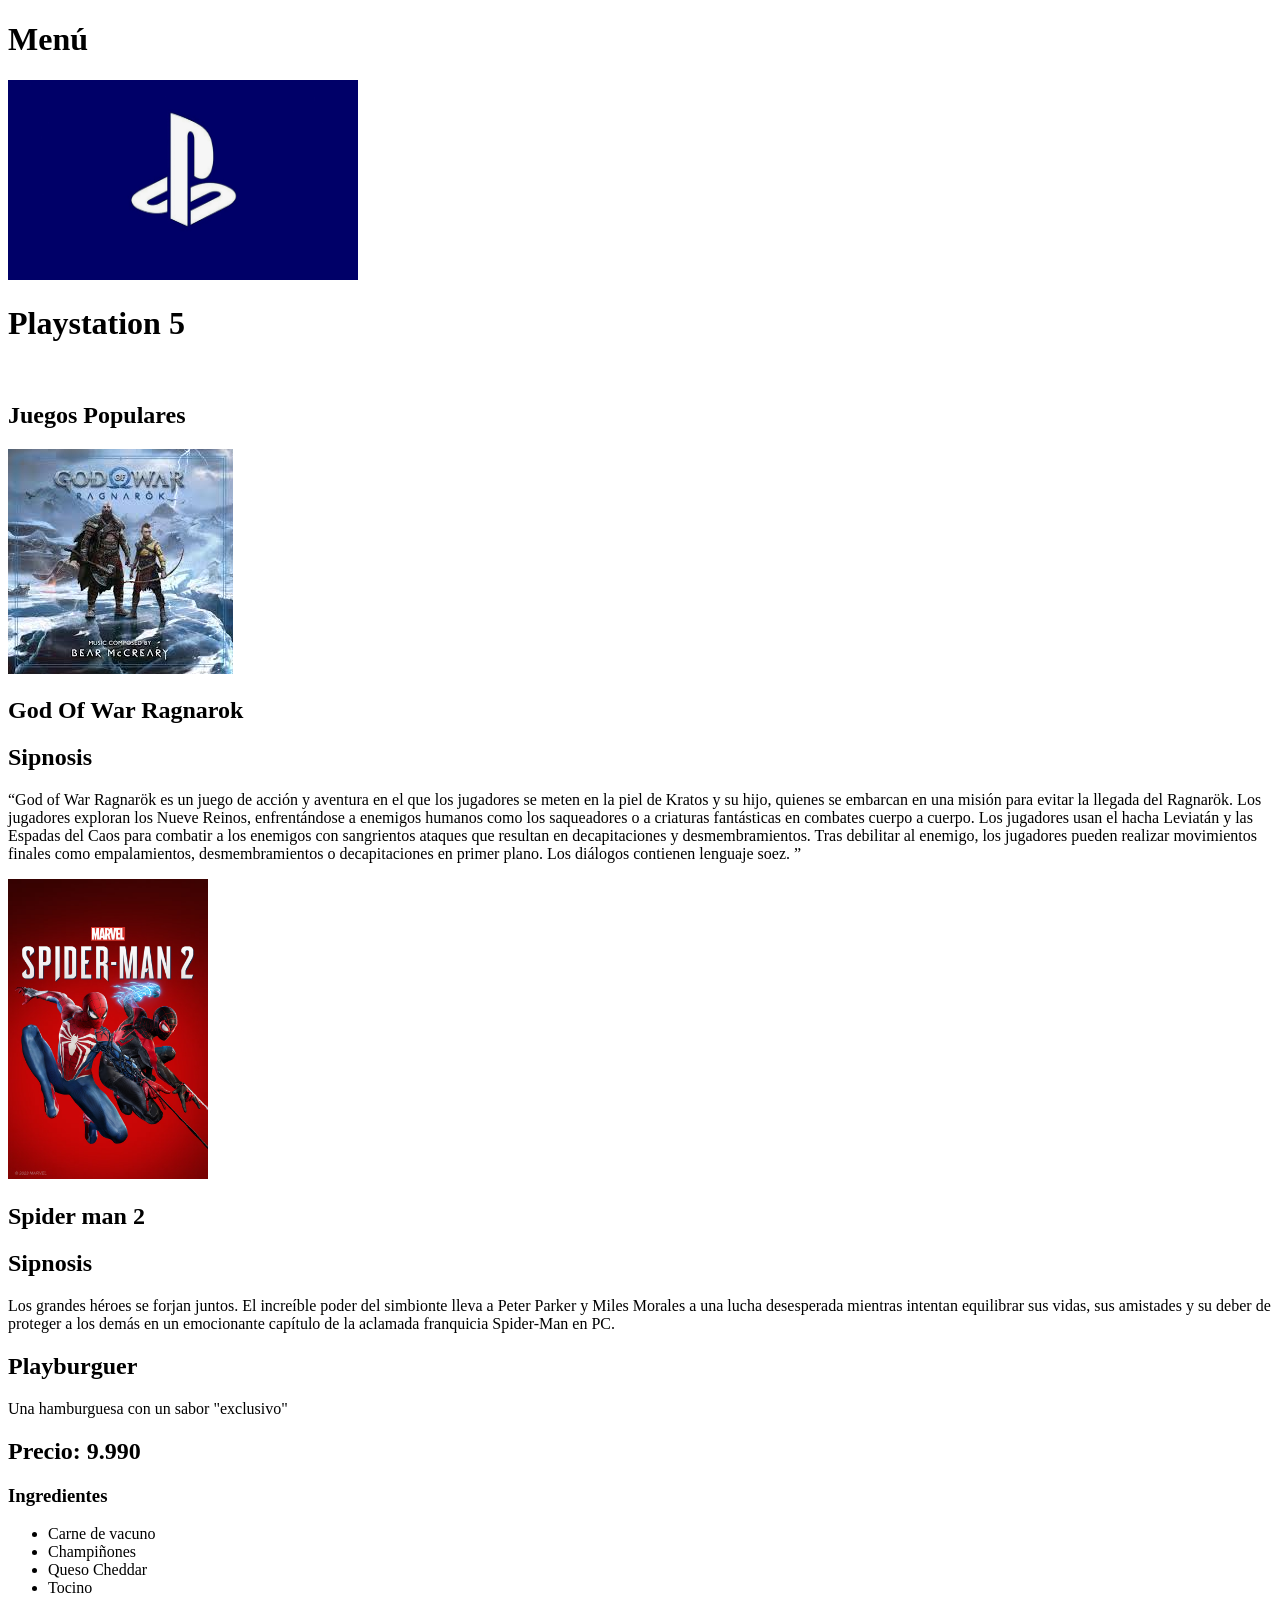
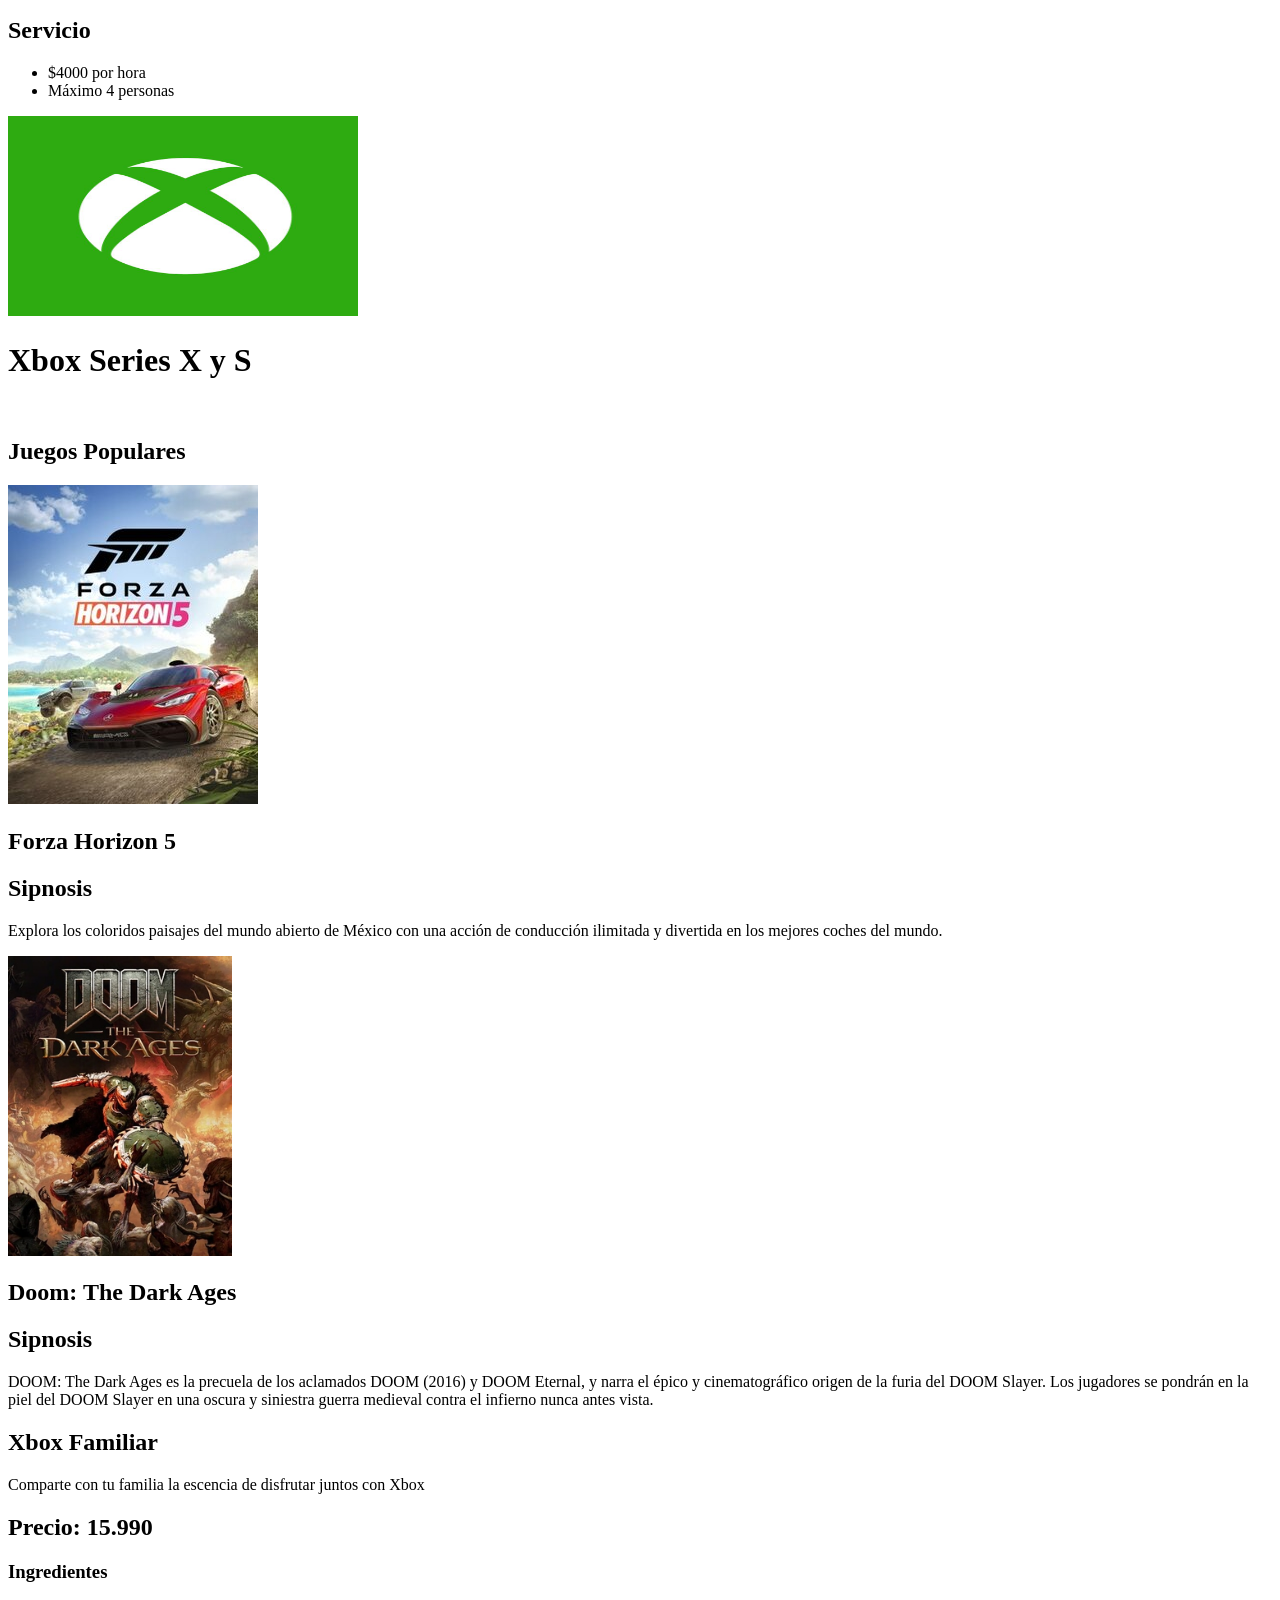
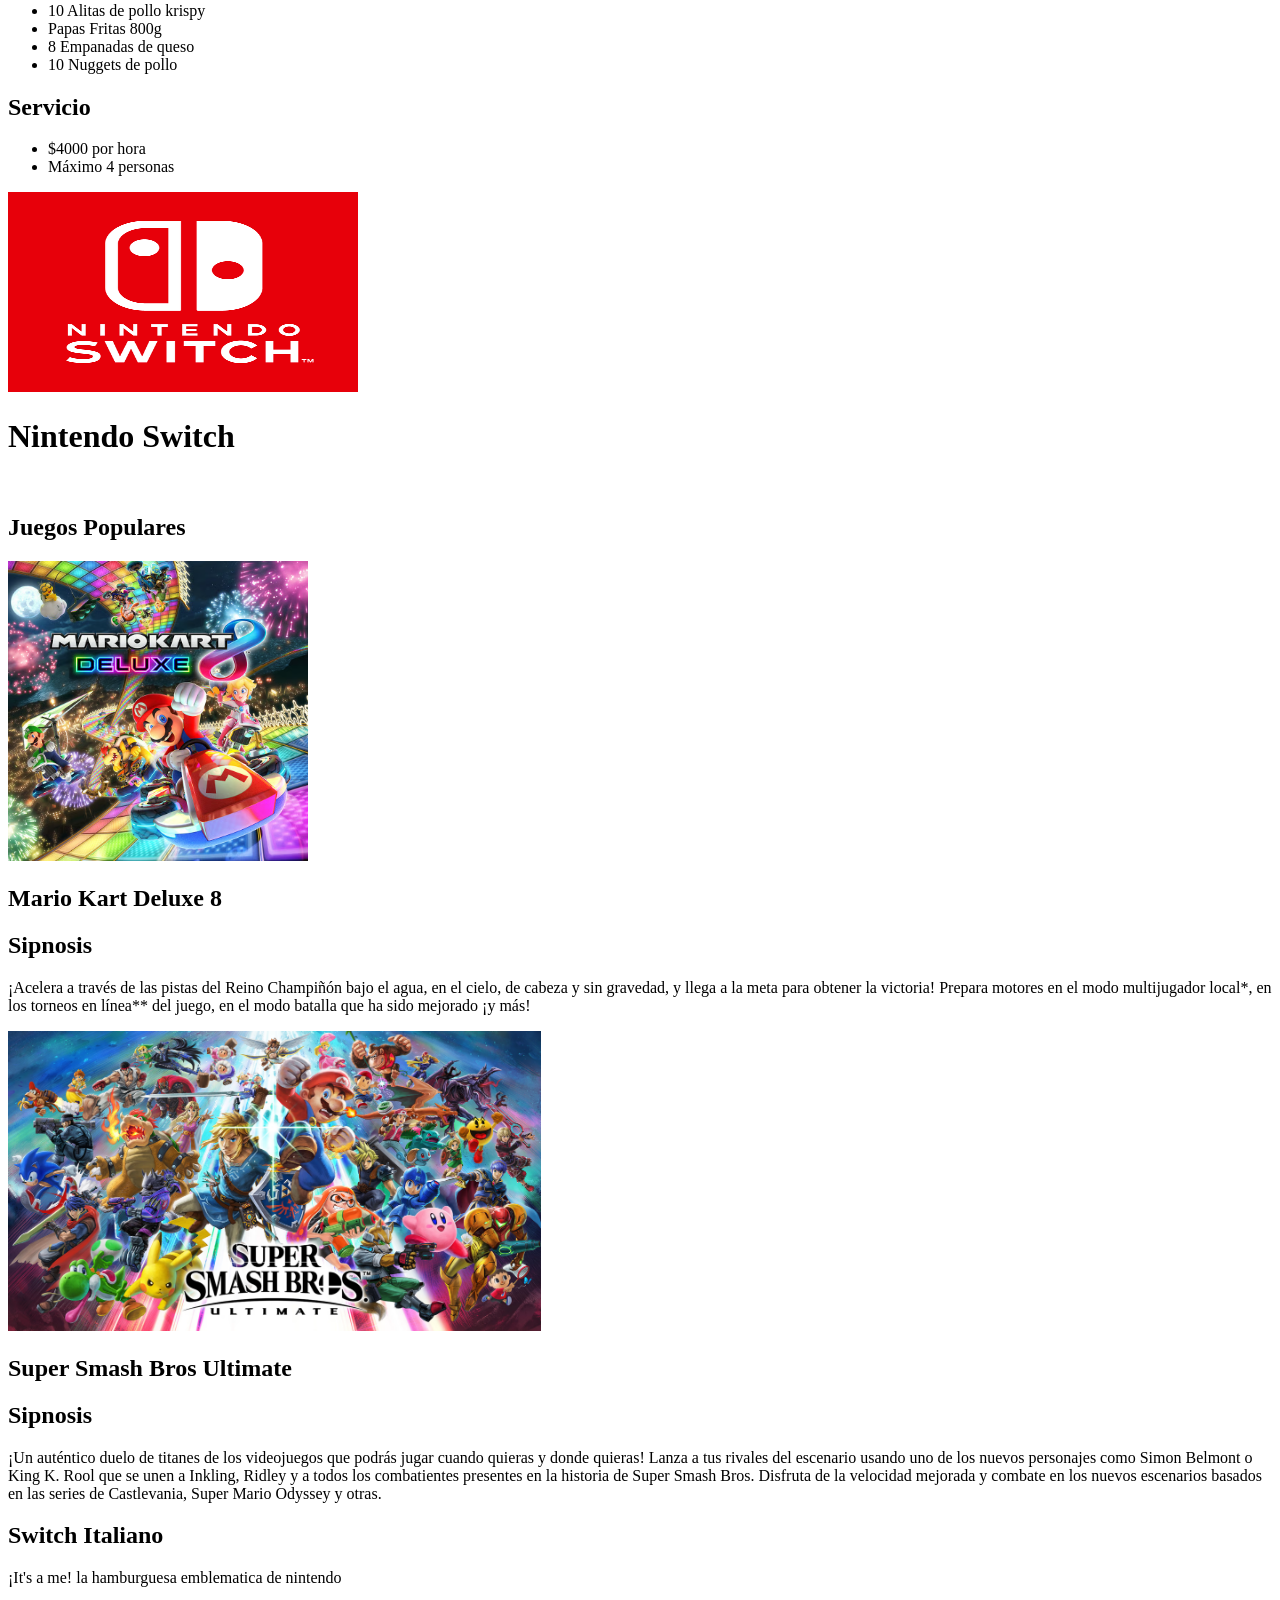
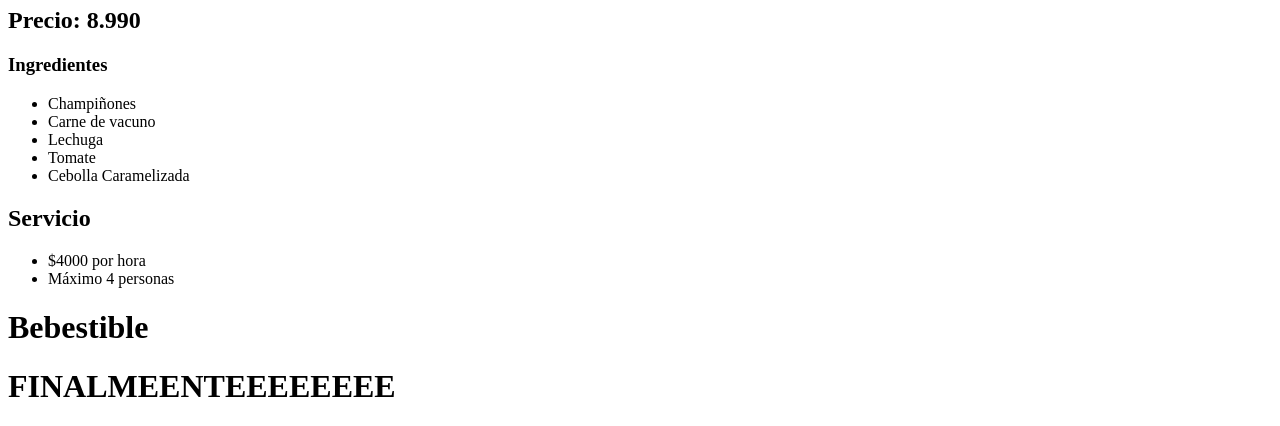
<file: B/paginaProductos.html>
<!DOCTYPE html>
<html lang="en">
<head>
    <meta charset="UTF-8">
    <meta name="viewport" content="width=device-width, initial-scale=1.0">
    <title>Document</title>
</head>
<body>
    <h1> Menú </h1>
    <div>
     <img src="ImagenesMenu/ps-logo.webp" height="200" width="350">   <br>
     <h1> Playstation 5</h1>
     
     <br>
     <h2> Juegos Populares</h2>
       <img src="ImagenesMenu/images.jpg">
       <h2> God Of War Ragnarok</h2>
       <h2>Sipnosis</h2> <p>“God of War Ragnarök es un juego de acción y aventura en el que los jugadores se meten en la piel de Kratos y su hijo, 
        quienes se embarcan en una misión para evitar la llegada del Ragnarök. 
        Los jugadores exploran los Nueve Reinos, enfrentándose a enemigos humanos como los saqueadores o a criaturas fantásticas en combates cuerpo a cuerpo. 
        Los jugadores usan el hacha Leviatán y las Espadas del Caos para combatir a los enemigos con sangrientos ataques que resultan en decapitaciones y desmembramientos. Tras debilitar al enemigo, los jugadores pueden realizar movimientos finales como empalamientos, desmembramientos o decapitaciones en primer plano. Los diálogos contienen lenguaje soez. ”</p>
    
       <img src="ImagenesMenu/60eca3ac155247e21850c7d075d01ebf0f3f5dbf19ccd2a1.avif" height="300" widht="150">
       <h2> Spider man 2</h2>
       <h2>Sipnosis</h2> <p> Los grandes héroes se forjan juntos. El increíble poder del simbionte lleva a Peter Parker y Miles Morales a una lucha desesperada mientras intentan equilibrar sus vidas, sus amistades y su deber de proteger a los demás en un emocionante capítulo de la aclamada franquicia Spider-Man en PC.</p>
 
    <h2> Playburguer</h2>
    <p> Una hamburguesa con un sabor "exclusivo"</p>
  <h2> Precio: 9.990</h2>
    <h3>Ingredientes</h2>

  <ul>
    <li>Carne de vacuno</li>
    <li>Champiñones</li>
    <li>Queso Cheddar</li>
    <li>Tocino</li>
  </ul>  
  <h2>Servicio</h2>
<ul> 
    <li> $4000 por hora</li>
    <li> Máximo 4 personas</li>
</ul>    

</div>

<div>
    <img src="ImagenesMenu/69af1b021e6fe4d37383f80cdaf0cc26.jpg" height="200" width="350">
    <h1> Xbox Series X y S</h1>
     
     <br>
     <h2> Juegos Populares</h2>
       <img src="ImagenesMenu/Forza_Horizon_5_cover_art.jpg">
       <h2> Forza Horizon 5</h2>
       <h2>Sipnosis</h2> <p>Explora los coloridos paisajes del mundo abierto de México con una acción de conducción ilimitada y divertida en los mejores coches del mundo.</p>
    
       <img src="ImagenesMenu/DOOM,_The_Dark_Ages_Game_Cover.jpeg" height="300" widht="150">
       <h2> Doom: The Dark Ages</h2>
       <h2>Sipnosis</h2> <p>DOOM: The Dark Ages es la precuela de los aclamados DOOM (2016) y DOOM Eternal, y narra el épico y cinematográfico origen de la furia del DOOM Slayer. Los jugadores se pondrán en la piel del DOOM Slayer en una oscura y siniestra guerra medieval contra el infierno nunca antes vista.</p>
 
    <h2> Xbox Familiar</h2>
    <p> Comparte con tu familia la escencia de disfrutar juntos con Xbox </p>
    <h2> Precio: 15.990</h2>
    <h3>Ingredientes</h2>

  <ul>
    <li>10 Alitas de pollo krispy</li>
    <li>Papas Fritas 800g</li>
    <li>8 Empanadas de queso</li>
    <li>10 Nuggets de pollo</li>
  </ul>  
  <h2>Servicio</h2>
<ul> 
    <li> $4000 por hora</li>
    <li> Máximo 4 personas</li>
</ul>    

</div>
<div>
    <img src="ImagenesMenu/600px-Nintendo_switch_logo.png" height="200" width="350">
    <h1> Nintendo Switch</h1>
     
     <br>
     <h2> Juegos Populares</h2>
       <img src="ImagenesMenu/nintendo-mario-kart-8-deluxe.avif" height="300" width="300">
       <h2> Mario Kart Deluxe 8 </h2>
       <h2>Sipnosis</h2> <p>¡Acelera a través de las pistas del Reino Champiñón bajo el agua, en el cielo, de cabeza y sin gravedad, y llega a la meta para obtener la victoria! Prepara motores en el modo multijugador local*, en los torneos en línea** del juego, en el modo batalla que ha sido mejorado ¡y más!</p>
    
       <img src="ImagenesMenu/ac4d1fc9824876ce756406f0525d50c57ded4b2a666f6dfe40a6ac5c3563fad9.avif" height="300" widht="150">
       <h2> Super Smash Bros Ultimate</h2>
       <h2>Sipnosis</h2> <p>¡Un auténtico duelo de titanes de los videojuegos que podrás jugar cuando quieras y donde quieras! Lanza a tus rivales del escenario usando uno de los nuevos personajes como Simon Belmont o King K. Rool que se unen a Inkling, Ridley y a todos los combatientes presentes en la historia de Super Smash Bros. Disfruta de la velocidad mejorada y combate en los nuevos escenarios basados en las series de Castlevania, Super Mario Odyssey y otras.</p>
 
    <h2> Switch Italiano</h2>
    <p> ¡It's a me! la hamburguesa emblematica de nintendo</p>
    <h2> Precio: 8.990</h2>
    <h3>Ingredientes</h2>

  <ul>
    <li>Champiñones</li>
    <li>Carne de vacuno</li>
    <li>Lechuga</li>
    <li>Tomate</li>
    <li>Cebolla Caramelizada</li>
  </ul>  
  <h2>Servicio</h2>
<ul> 
    <li> $4000 por hora</li>
    <li> Máximo 4 personas</li>
</ul>    
<h1>Bebestible</h1>
<div>
<h1> FINALMEENTEEEEEEEE</h1>
</div>
</div>
</body>
</html>
</file>
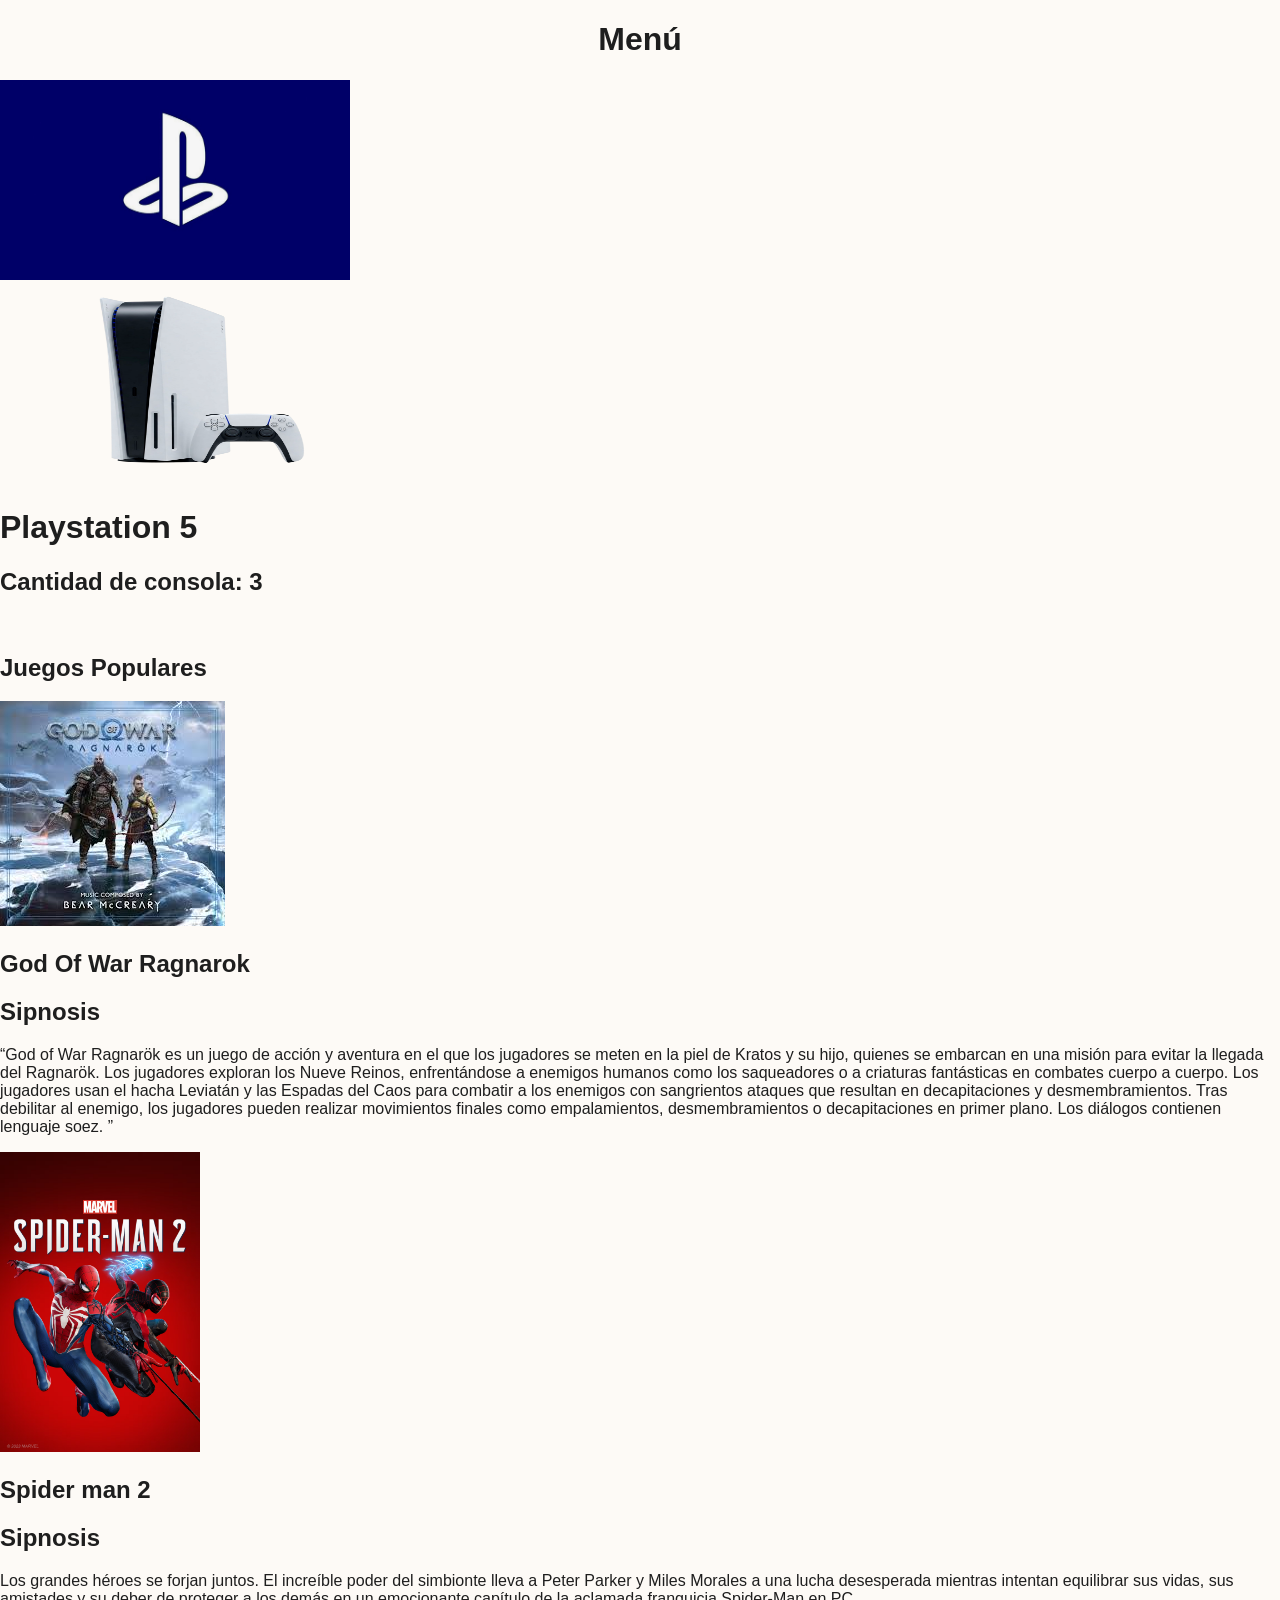
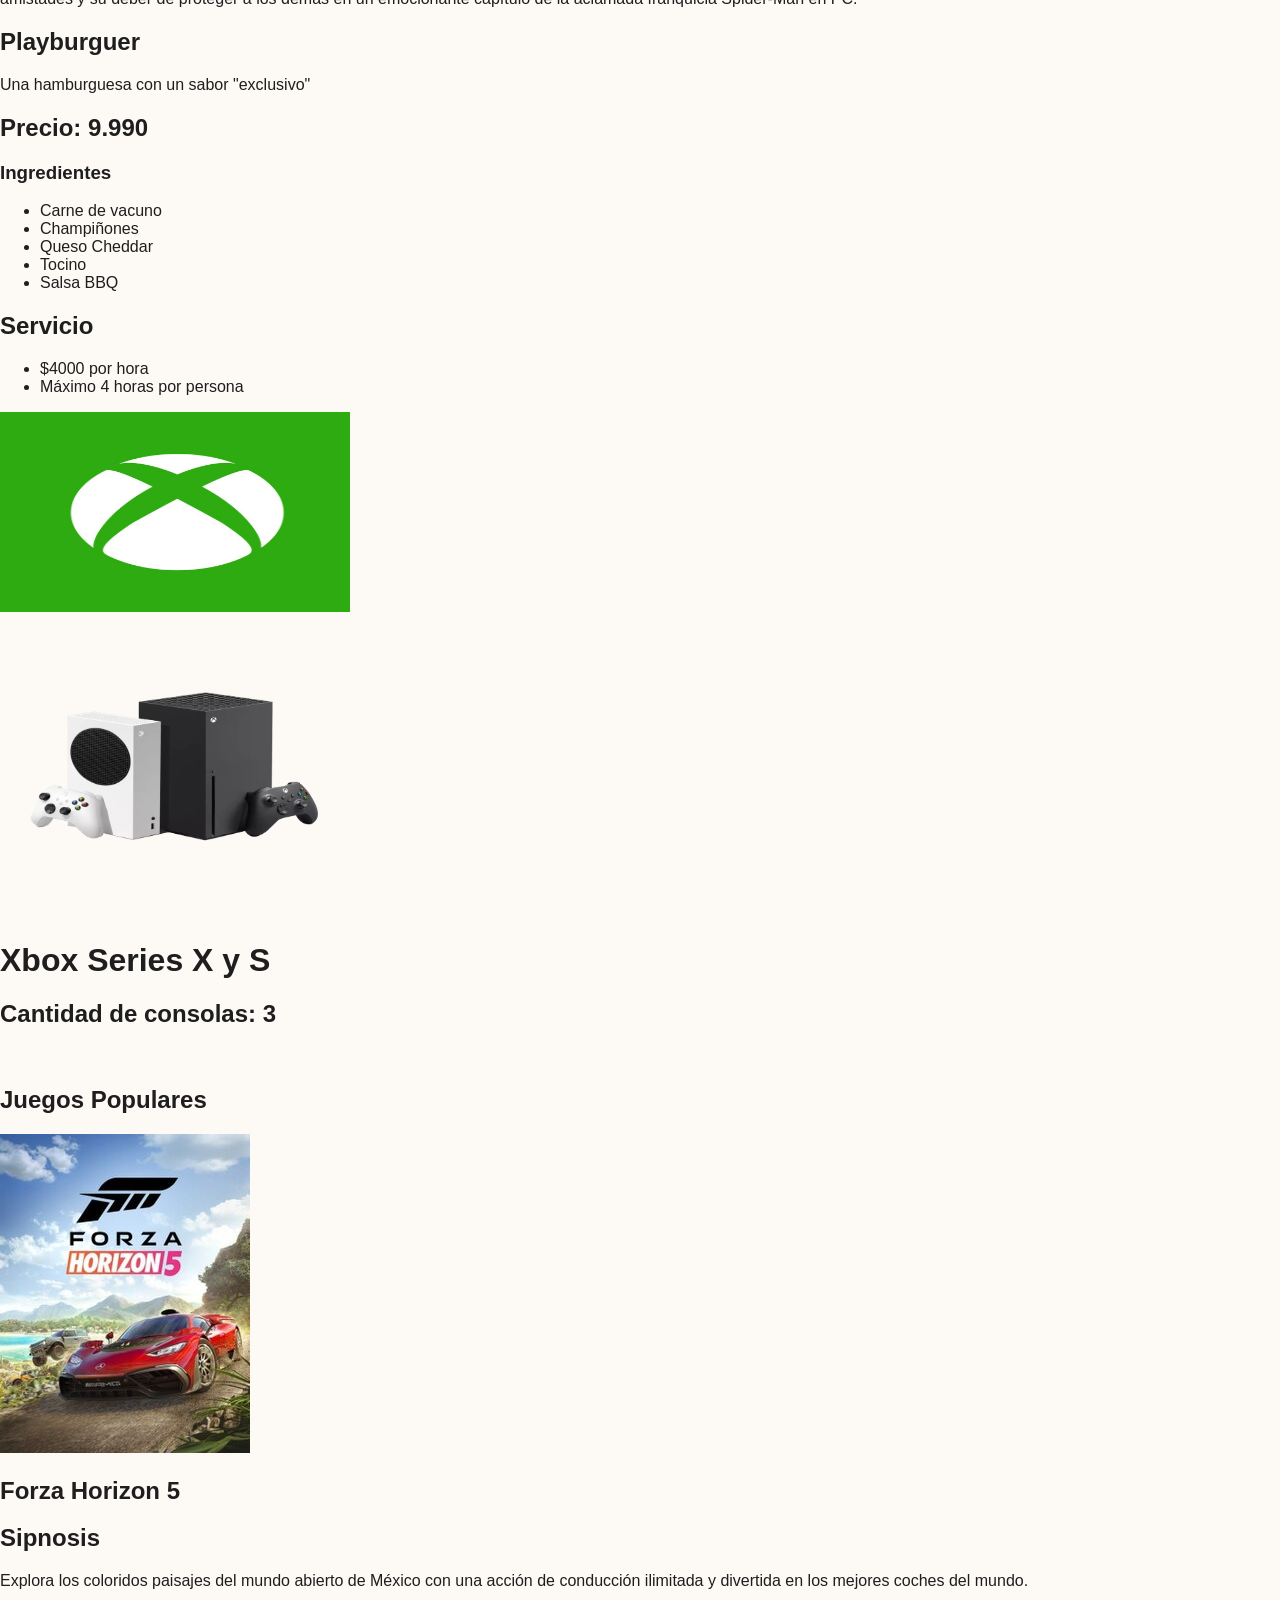
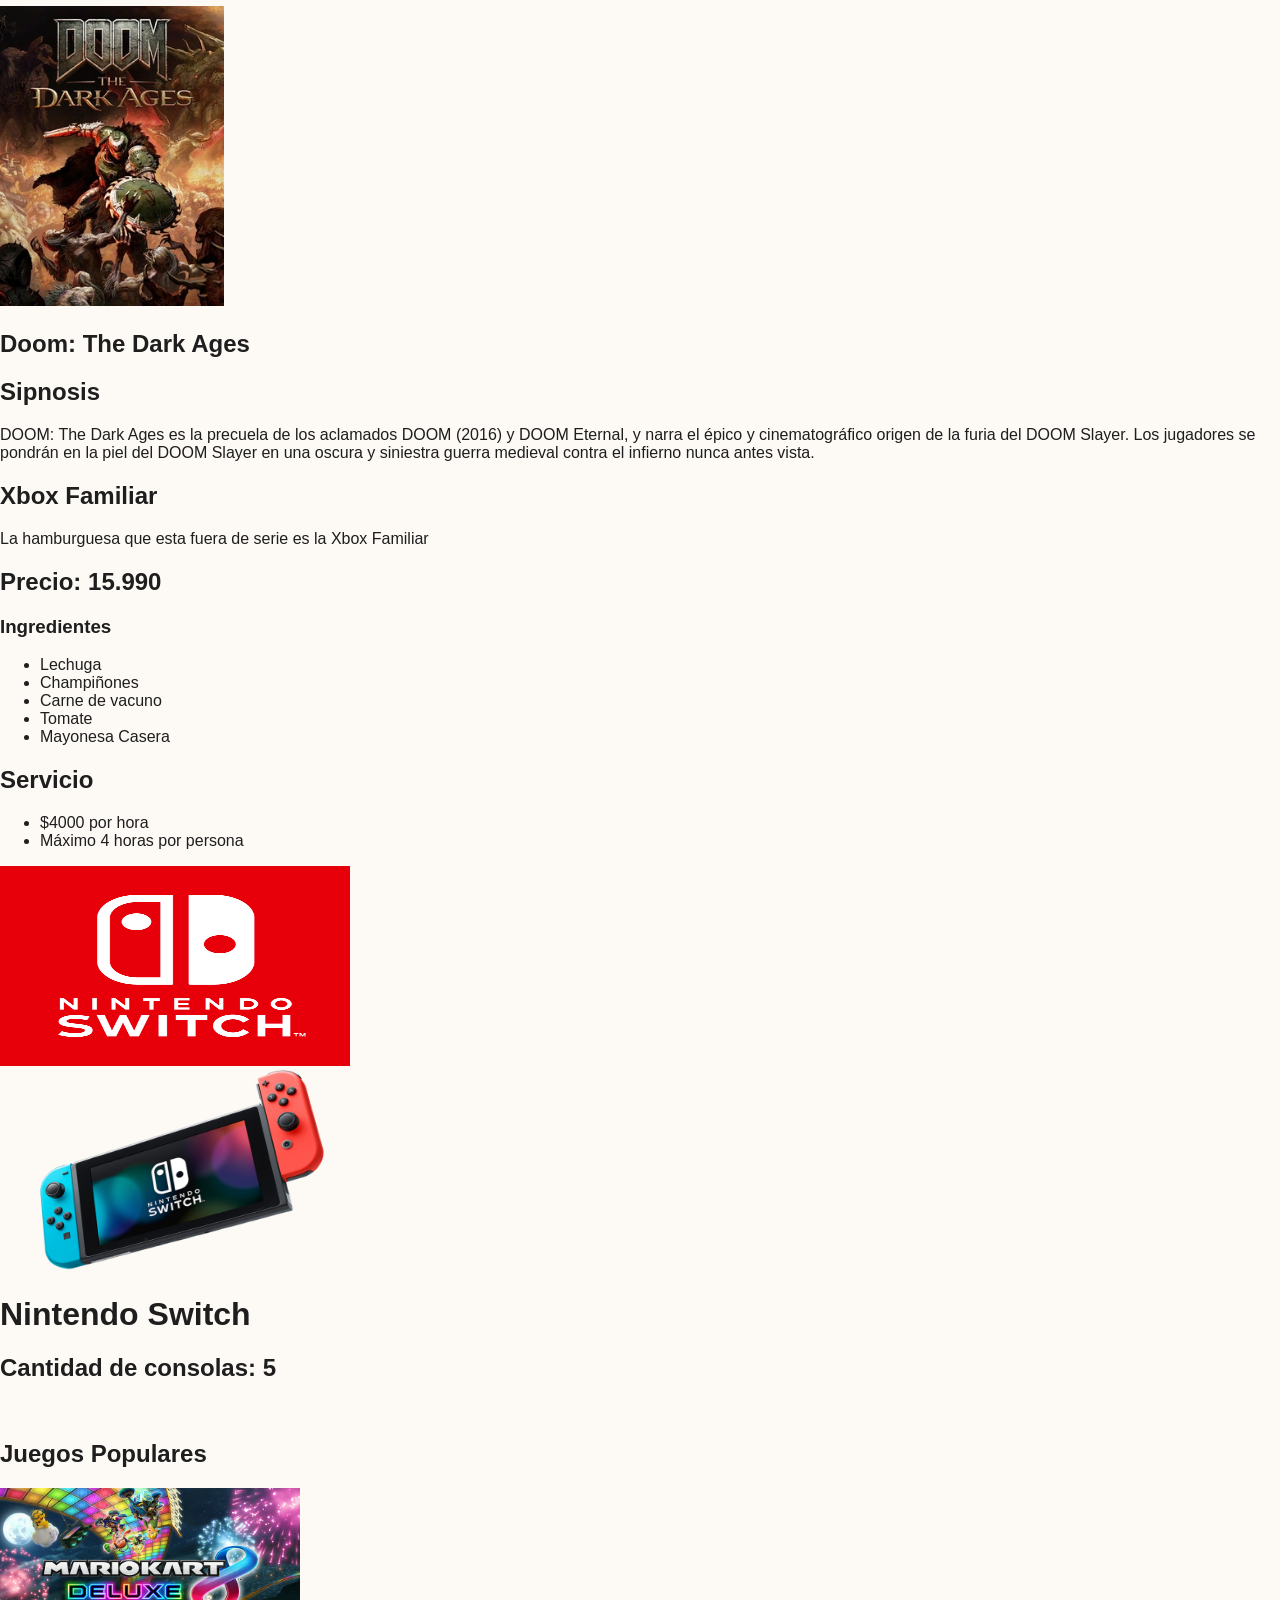
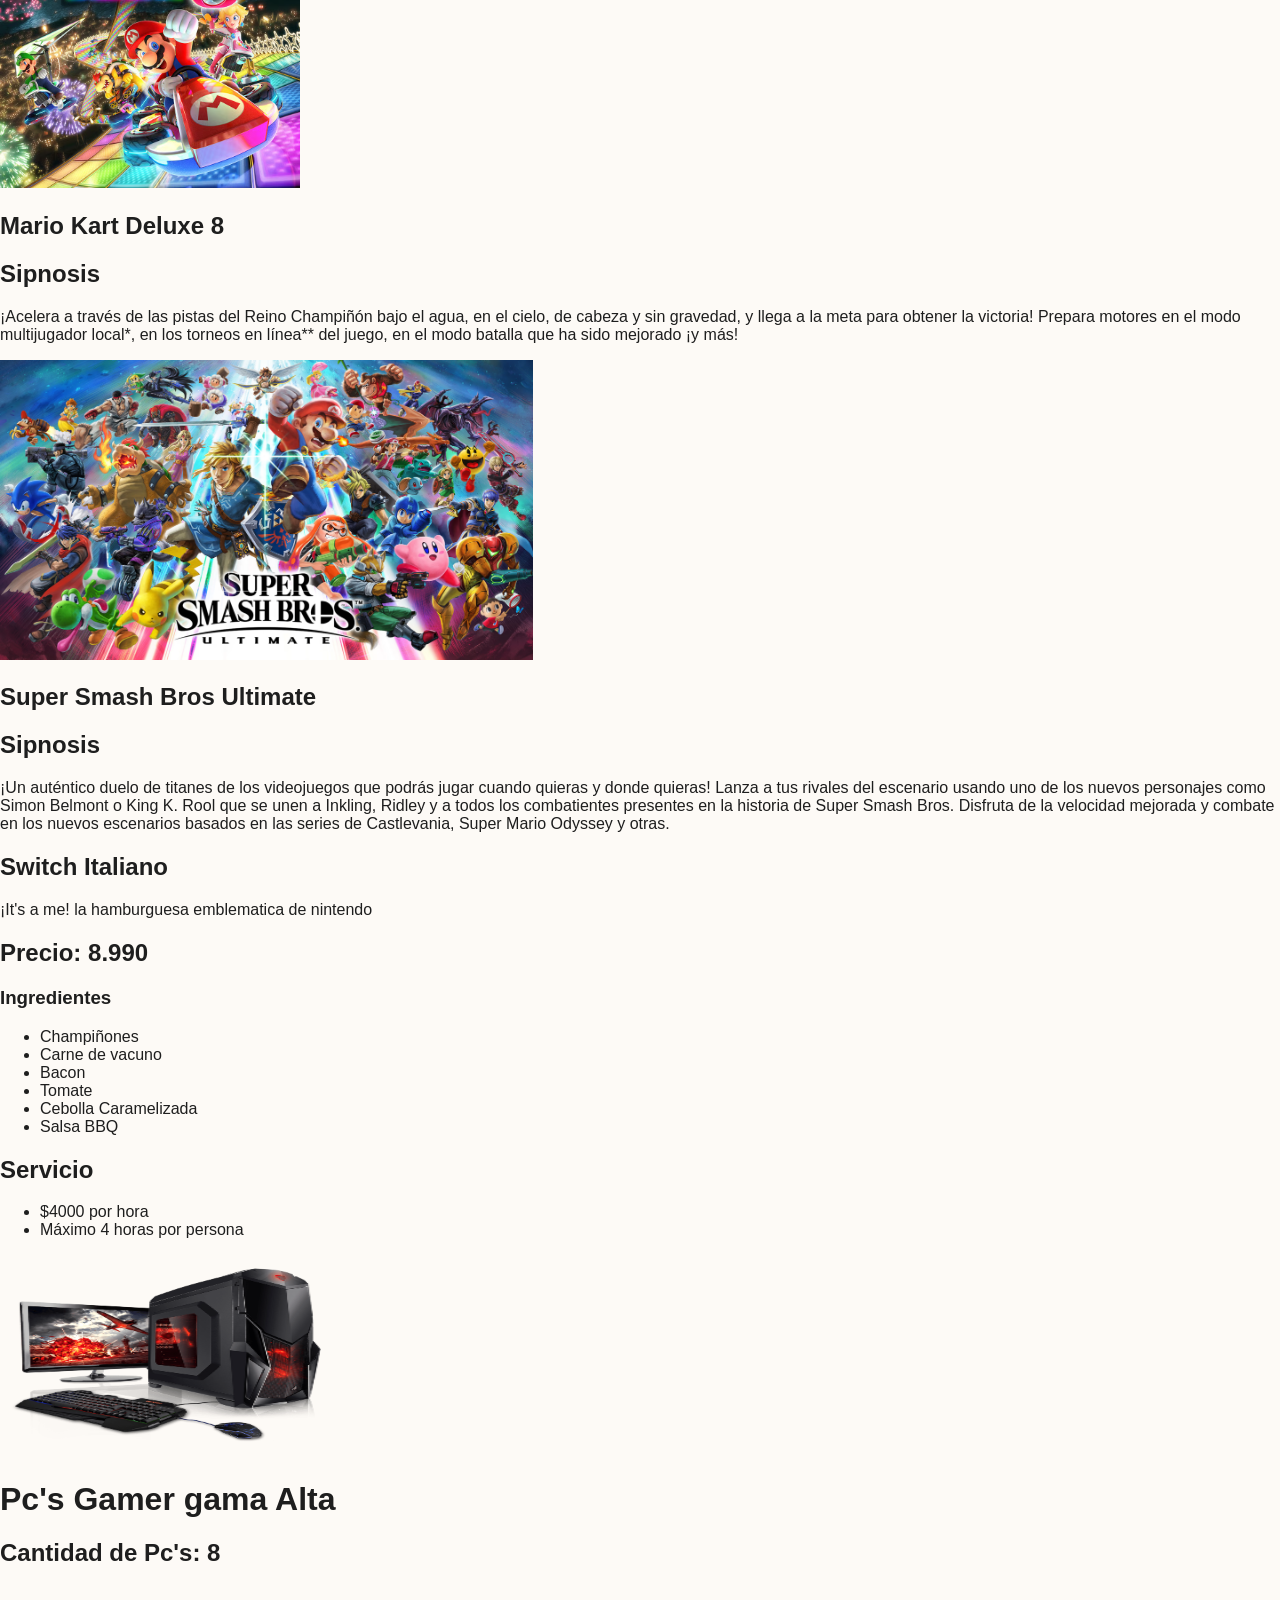
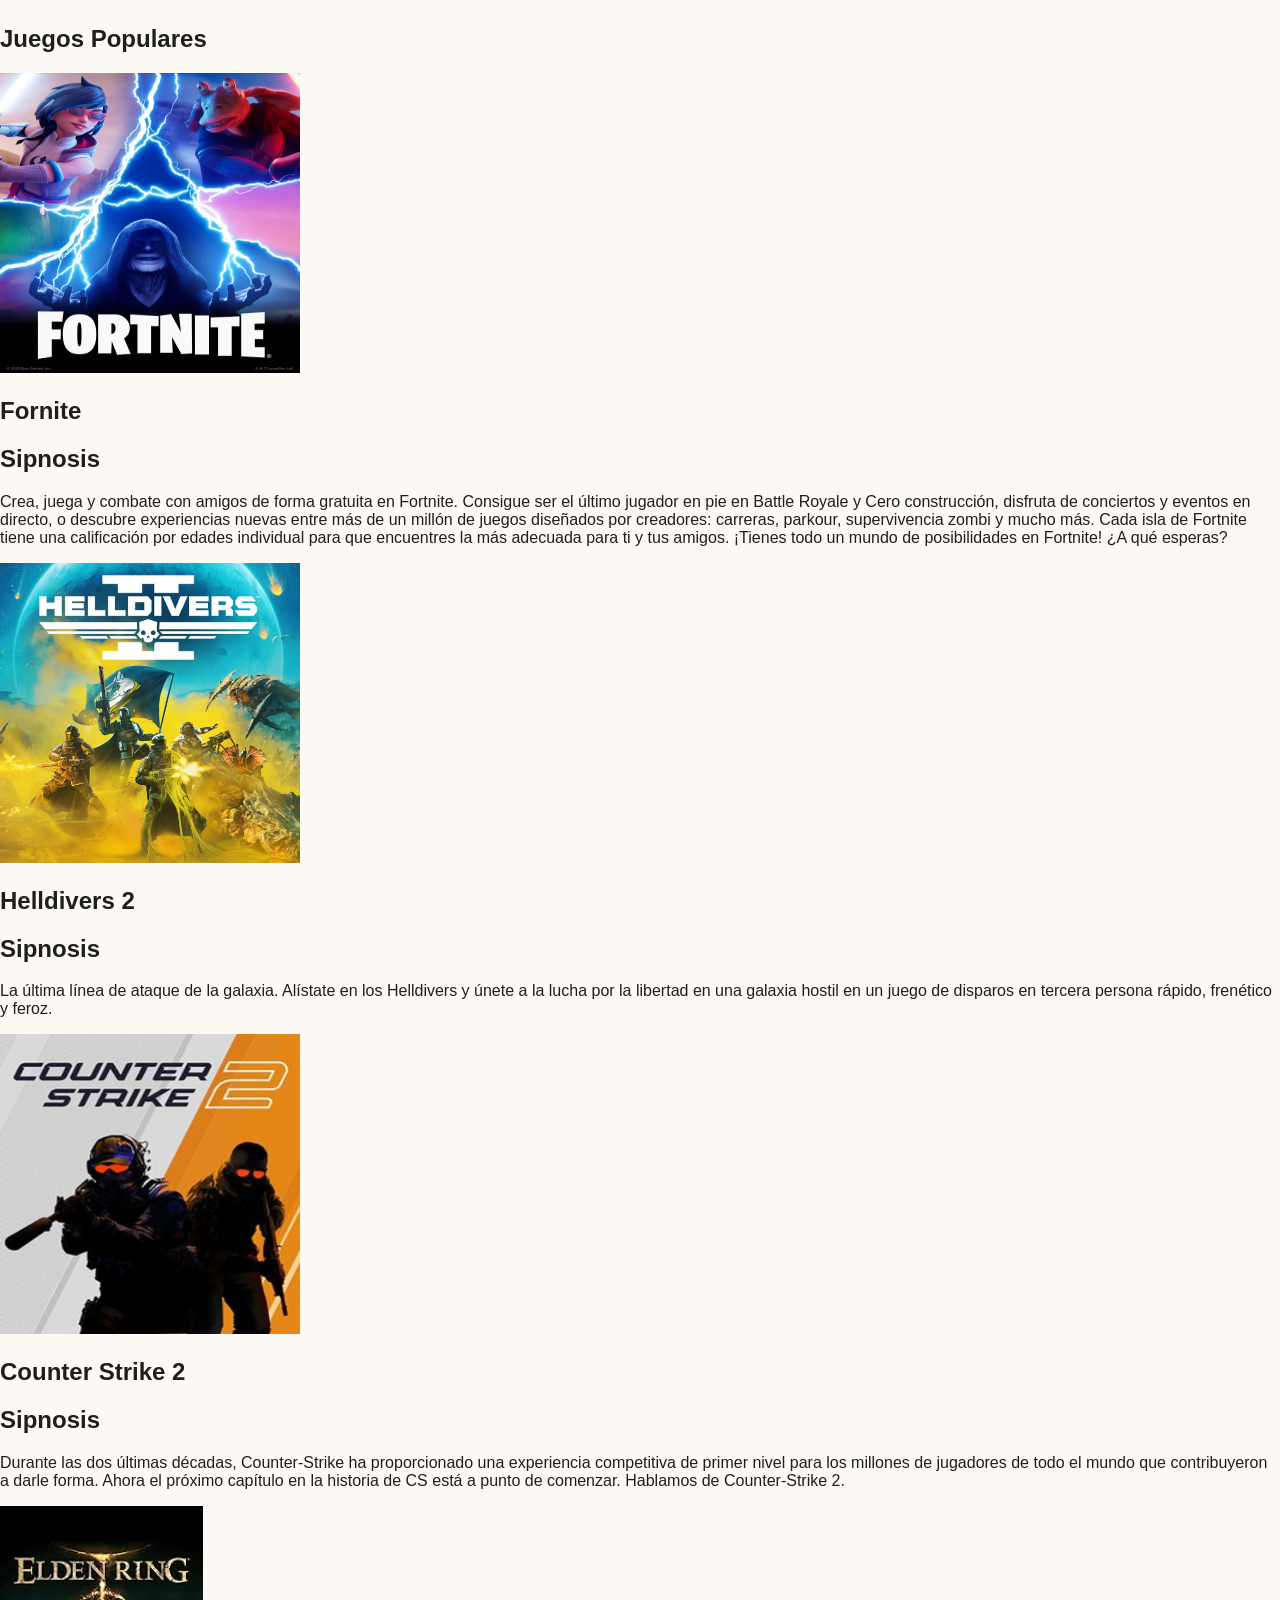
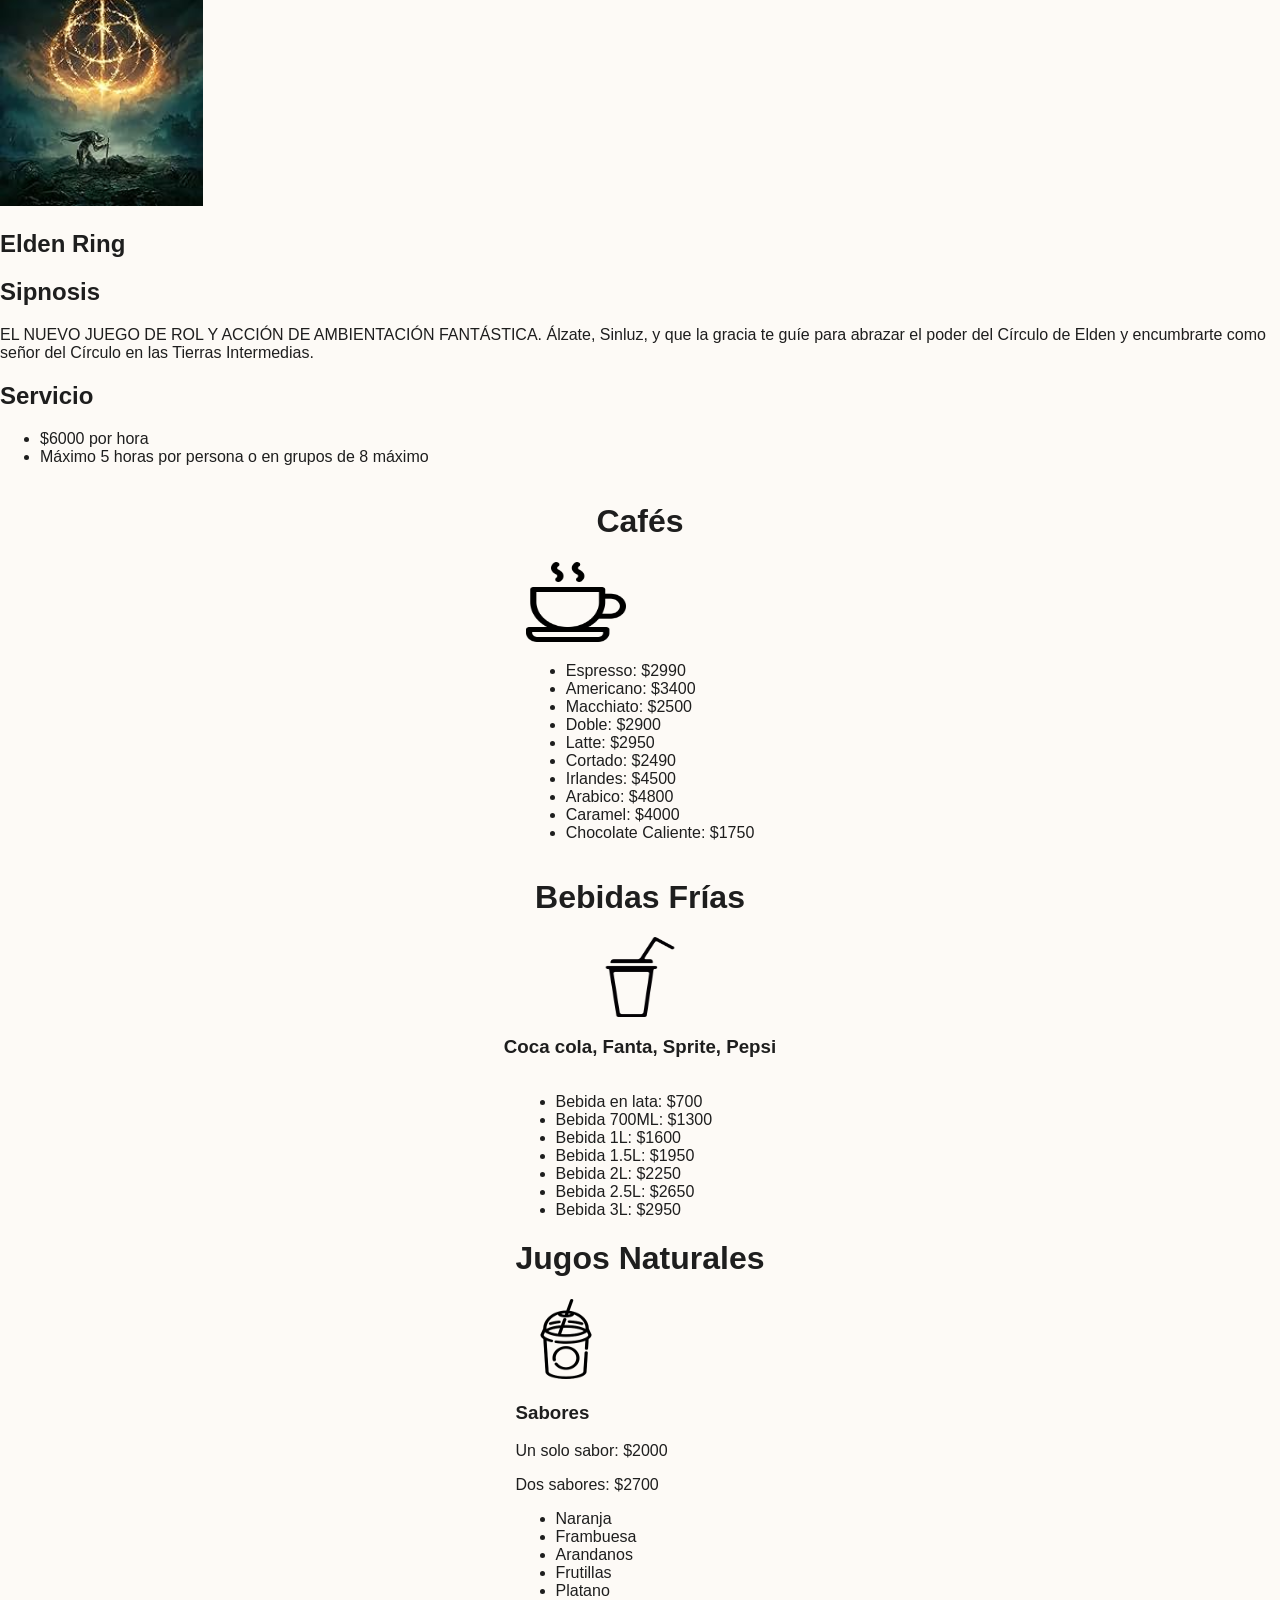
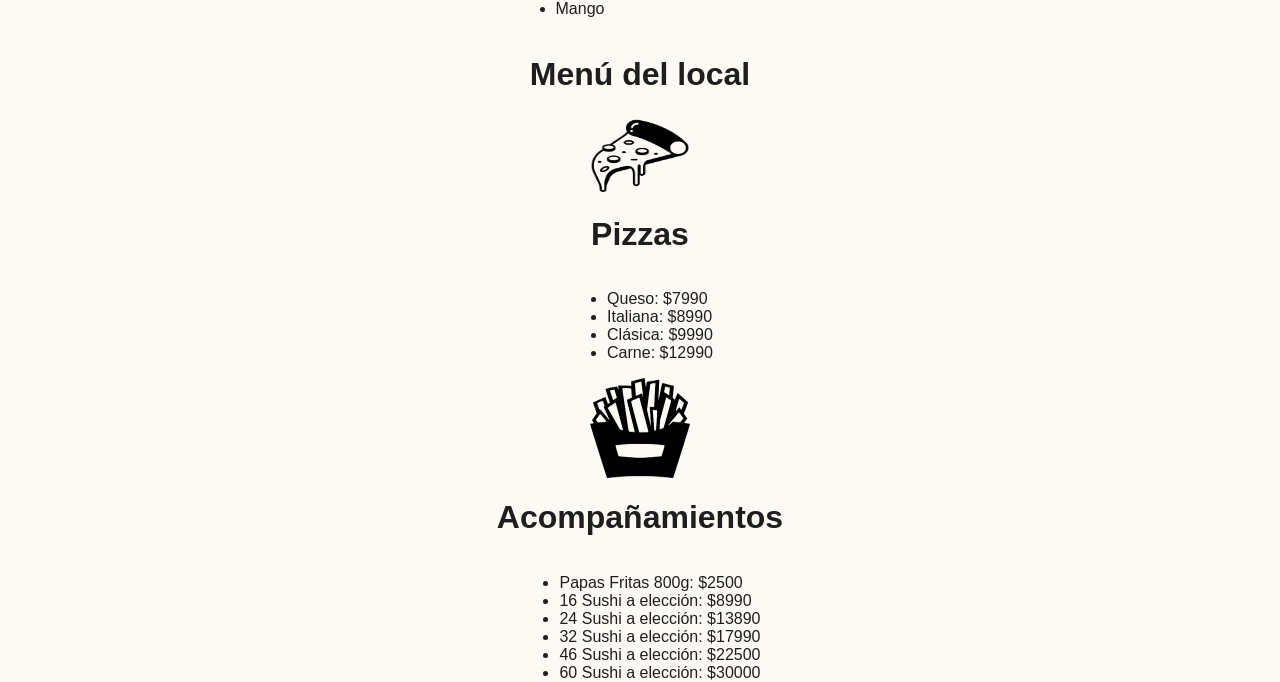
<file: B/trabajo3/paginaProductos.html>
<!DOCTYPE html>
<html lang="en">
<head>
    <meta charset="UTF-8">
    <meta name="viewport" content="width=device-width, initial-scale=1.0">
    <title> Productos</title>
    <link rel="stylesheet" href="css.css">
</head>
<header>
  
</header>
<body>
    <h1> Menú </h1>
    <div>
     <img src="ImagenesMenu/ps-logo.webp" height="200" width="350">   <br>
     <img src="ImagenesMenu/—Pngtree—top quality playstation 5 console_20491841.png" height="200" width="350">
     <h1> Playstation 5</h1>
     <h2>Cantidad de consola: 3</h2>
     <br>
     <h2> Juegos Populares</h2>
       <img src="ImagenesMenu/images.jpg">
       <h2> God Of War Ragnarok</h2>
       <h2>Sipnosis</h2> <p>“God of War Ragnarök es un juego de acción y aventura en el que los jugadores se meten en la piel de Kratos y su hijo, 
        quienes se embarcan en una misión para evitar la llegada del Ragnarök. 
        Los jugadores exploran los Nueve Reinos, enfrentándose a enemigos humanos como los saqueadores o a criaturas fantásticas en combates cuerpo a cuerpo. 
        Los jugadores usan el hacha Leviatán y las Espadas del Caos para combatir a los enemigos con sangrientos ataques que resultan en decapitaciones y desmembramientos. Tras debilitar al enemigo, los jugadores pueden realizar movimientos finales como empalamientos, desmembramientos o decapitaciones en primer plano. Los diálogos contienen lenguaje soez. ”</p>
    
       <img src="ImagenesMenu/60eca3ac155247e21850c7d075d01ebf0f3f5dbf19ccd2a1.avif" height="300" widht="150">
       <h2> Spider man 2</h2>
       <h2>Sipnosis</h2> <p> Los grandes héroes se forjan juntos. El increíble poder del simbionte lleva a Peter Parker y Miles Morales a una lucha desesperada mientras intentan equilibrar sus vidas, sus amistades y su deber de proteger a los demás en un emocionante capítulo de la aclamada franquicia Spider-Man en PC.</p>
 
    <h2> Playburguer</h2>
    <p> Una hamburguesa con un sabor "exclusivo"</p>
  <h2> Precio: 9.990</h2>
    <h3>Ingredientes</h2>

  <ul>
    <li>Carne de vacuno</li>
    <li>Champiñones</li>
    <li>Queso Cheddar</li>
    <li>Tocino</li>
    <li>Salsa BBQ</li>
  </ul>  
  <h2>Servicio</h2>
<ul> 
    <li> $4000 por hora</li>
    <li> Máximo 4 horas por persona</li>
</ul>    

</div>

<div>
    <img src="ImagenesMenu/69af1b021e6fe4d37383f80cdaf0cc26.jpg" height="200" width="350">
    <br>
   <img src="ImagenesMenu/pngwing.com (1).png" height="300" width="350">
    <h1> Xbox Series X y S</h1>
     <h2>Cantidad de consolas: 3</h2>
     <br>
     <h2> Juegos Populares</h2>
       <img src="ImagenesMenu/Forza_Horizon_5_cover_art.jpg">
       <h2> Forza Horizon 5</h2>
       <h2>Sipnosis</h2> <p>Explora los coloridos paisajes del mundo abierto de México con una acción de conducción ilimitada y divertida en los mejores coches del mundo.</p>
    
       <img src="ImagenesMenu/DOOM,_The_Dark_Ages_Game_Cover.jpeg" height="300" widht="150">
       <h2> Doom: The Dark Ages</h2>
       <h2>Sipnosis</h2> <p>DOOM: The Dark Ages es la precuela de los aclamados DOOM (2016) y DOOM Eternal, y narra el épico y cinematográfico origen de la furia del DOOM Slayer. Los jugadores se pondrán en la piel del DOOM Slayer en una oscura y siniestra guerra medieval contra el infierno nunca antes vista.</p>


    <h2> Xbox Familiar</h2>
    <p> La hamburguesa que esta fuera de serie es la Xbox Familiar </p>
    <h2> Precio: 15.990</h2>
    <h3>Ingredientes</h2>

  <ul>
    <li>Lechuga</li>
    <li>Champiñones</li>
    <li>Carne de vacuno</li>
    <li>Tomate</li>
    <li>Mayonesa Casera </li>
  </ul>  
  <h2>Servicio</h2>
<ul> 
    <li> $4000 por hora</li>
    <li> Máximo 4 horas por persona</li>
</ul>    

</div>
<div>
    <img src="ImagenesMenu/600px-Nintendo_switch_logo.png" height="200" width="350"><br> 
    <img src="ImagenesMenu/pngegg.png" height="200" width="350"> 
    <h1> Nintendo Switch</h1>
     <h2> Cantidad de consolas: 5</h2>
     <br>
     <h2> Juegos Populares</h2>
       <img src="ImagenesMenu/nintendo-mario-kart-8-deluxe.avif" height="300" width="300">
       <h2> Mario Kart Deluxe 8 </h2>
       <h2>Sipnosis</h2> <p>¡Acelera a través de las pistas del Reino Champiñón bajo el agua, en el cielo, de cabeza y sin gravedad, y llega a la meta para obtener la victoria! Prepara motores en el modo multijugador local*, en los torneos en línea** del juego, en el modo batalla que ha sido mejorado ¡y más!</p>
    
       <img src="ImagenesMenu/ac4d1fc9824876ce756406f0525d50c57ded4b2a666f6dfe40a6ac5c3563fad9.avif" height="300" widht="150">
       <h2> Super Smash Bros Ultimate</h2>
       <h2>Sipnosis</h2> <p>¡Un auténtico duelo de titanes de los videojuegos que podrás jugar cuando quieras y donde quieras! Lanza a tus rivales del escenario usando uno de los nuevos personajes como Simon Belmont o King K. Rool que se unen a Inkling, Ridley y a todos los combatientes presentes en la historia de Super Smash Bros. Disfruta de la velocidad mejorada y combate en los nuevos escenarios basados en las series de Castlevania, Super Mario Odyssey y otras.</p>
 
    <h2> Switch Italiano</h2>
    <p> ¡It's a me! la hamburguesa emblematica de nintendo</p>
    <h2> Precio: 8.990</h2>
    <h3>Ingredientes</h2>

  <ul>
    <li>Champiñones</li>
    <li>Carne de vacuno</li>
    <li>Bacon</li>
    <li>Tomate</li>
    <li>Cebolla Caramelizada</li>
    <li> Salsa BBQ </li>
  </ul>  
  <h2>Servicio</h2>
<ul> 
    <li> $4000 por hora</li>
    <li> Máximo 4 horas por persona</li>
</ul>   

</div> 
<div>
     <img src="ImagenesMenu/pngwing.com (2).png" height="200" width="350"><br> 

    <h1> Pc's Gamer gama Alta</h1>
     <h2> Cantidad de Pc's: 8</h2>
     <br>
     <h2> Juegos Populares</h2>
       <img src="ImagenesMenu/FNBR_35-00_C6MS1_EGS_Launcher_KeyArt_FN_Blade_1200x1600_1200x1600-e719f30dab7ce36061140a7564119448.jpg" height="300" width="300">
       <h2> Fornite </h2>
       <h2>Sipnosis</h2> <p>Crea, juega y combate con amigos de forma gratuita en Fortnite. Consigue ser el último jugador en pie en Battle Royale y Cero construcción, disfruta de conciertos y eventos en directo, o descubre experiencias nuevas entre más de un millón de juegos diseñados por creadores: carreras, parkour, supervivencia zombi y mucho más. Cada isla de Fortnite tiene una calificación por edades individual para que encuentres la más adecuada para ti y tus amigos. ¡Tienes todo un mundo de posibilidades en Fortnite! ¿A qué esperas?</p>
    
       <img src="ImagenesMenu/1079.webp" height="300" widht="150">
       <h2>Helldivers 2</h2>
       <h2>Sipnosis</h2> <p>La última línea de ataque de la galaxia. Alístate en los Helldivers y únete a la lucha por la libertad en una galaxia hostil en un juego de disparos en tercera persona rápido, frenético y feroz.</p>
  
       <img src="ImagenesMenu/CS2_Cover_Art.jpg" height="300" width="300">
       <h2> Counter Strike 2 </h2>
       <h2>Sipnosis</h2> <p>Durante las dos últimas décadas, Counter‑Strike ha proporcionado una experiencia competitiva de primer nivel para los millones de jugadores de todo el mundo que contribuyeron a darle forma. Ahora el próximo capítulo en la historia de CS está a punto de comenzar. Hablamos de Counter‑Strike 2.</p>
    
       <img src="ImagenesMenu/MV5BZGQxMjYyOTUtNjYyMC00NzdmLWI4YmYtMDhiODU3Njc5ZDJkXkEyXkFqcGc@._V1_QL75_UX190_CR0,2,190,281_.jpg" height="300" widht="150">
       <h2>Elden Ring</h2>
       <h2>Sipnosis</h2> <p>EL NUEVO JUEGO DE ROL Y ACCIÓN DE AMBIENTACIÓN FANTÁSTICA. Álzate, Sinluz, y que la gracia te guíe para abrazar el poder del Círculo de Elden y encumbrarte como señor del Círculo en las Tierras Intermedias.</p>
 

  <h2>Servicio</h2>
<ul> 
    <li> $6000 por hora</li>
    <li> Máximo 5 horas por persona o en grupos de 8 máximo</li>
</ul>   
</div>
<h1>Cafés </h1>
<div>
    <img src="ImagenesMenu/2311922.png" height="80" width="100"> 

   <ul>
    <li> Espresso: $2990</li>
    <li> Americano: $3400</li>
    <li> Macchiato: $2500 </li>
<li> Doble: $2900</li>
<li> Latte: $2950</li>
<li> Cortado: $2490</li>
<li> Irlandes: $4500</li>
<li> Arabico: $4800 </li>
<li> Caramel: $4000</li>
<li> Chocolate Caliente: $1750</li>

</ul> 

</div>
<h1>Bebidas Frías</h1>
<img src="ImagenesMenu/12715.png" height="80" width="100">

<h3>Coca cola, Fanta, Sprite, Pepsi</h3>
<div> 
    <ul>
        <li>Bebida en lata: $700 </li>
        <li>Bebida 700ML: $1300</li>
        <li>Bebida 1L: $1600 </li>
        <li>Bebida 1.5L: $1950</li>
        <li>Bebida 2L: $2250</li>
        <li> Bebida 2.5L: $2650</li>
        <li> Bebida 3L: $2950</li>
        
    </ul>
   <h1>Jugos Naturales</h1>
    <img src="ImagenesMenu/klipartz.com (2).png" height="80" width="100"> 
    <h3>Sabores</h3>
    <p> Un solo sabor: $2000</p>
    <p>Dos sabores: $2700</p>
    <ul> 
        <li>Naranja</li>
        <li>Frambuesa</li>
        <li>Arandanos</li>
        <li> Frutillas</li>
        <li> Platano</li>
        <li> Mango</li>
    </ul>
</div>
<h1>Menú del local</h1>
<img src="ImagenesMenu/pizza_icon_131067.png" height="80" width="100">
<h1>Pizzas</h1>
<ul> 
    <li>Queso: $7990 </li>
    <li>Italiana: $8990</li>
    <li> Clásica: $9990</li>
    <li>Carne: $12990</li>
</ul>
<img src="ImagenesMenu/klipartz.com (3).png" height="100" width="100">
<h1>Acompañamientos</h1>
<ul>
    <li>Papas Fritas 800g: $2500</li>
    <li>16 Sushi a elección: $8990</li>
    <li>24 Sushi a elección: $13890</li>
    <li> 32 Sushi a elección: $17990</li>
    <li> 46 Sushi a elección: $22500</li>
    <li> 60 Sushi a elección: $30000</li>
</ul>

</body>
<footer>

</footer>
</html>
</file>
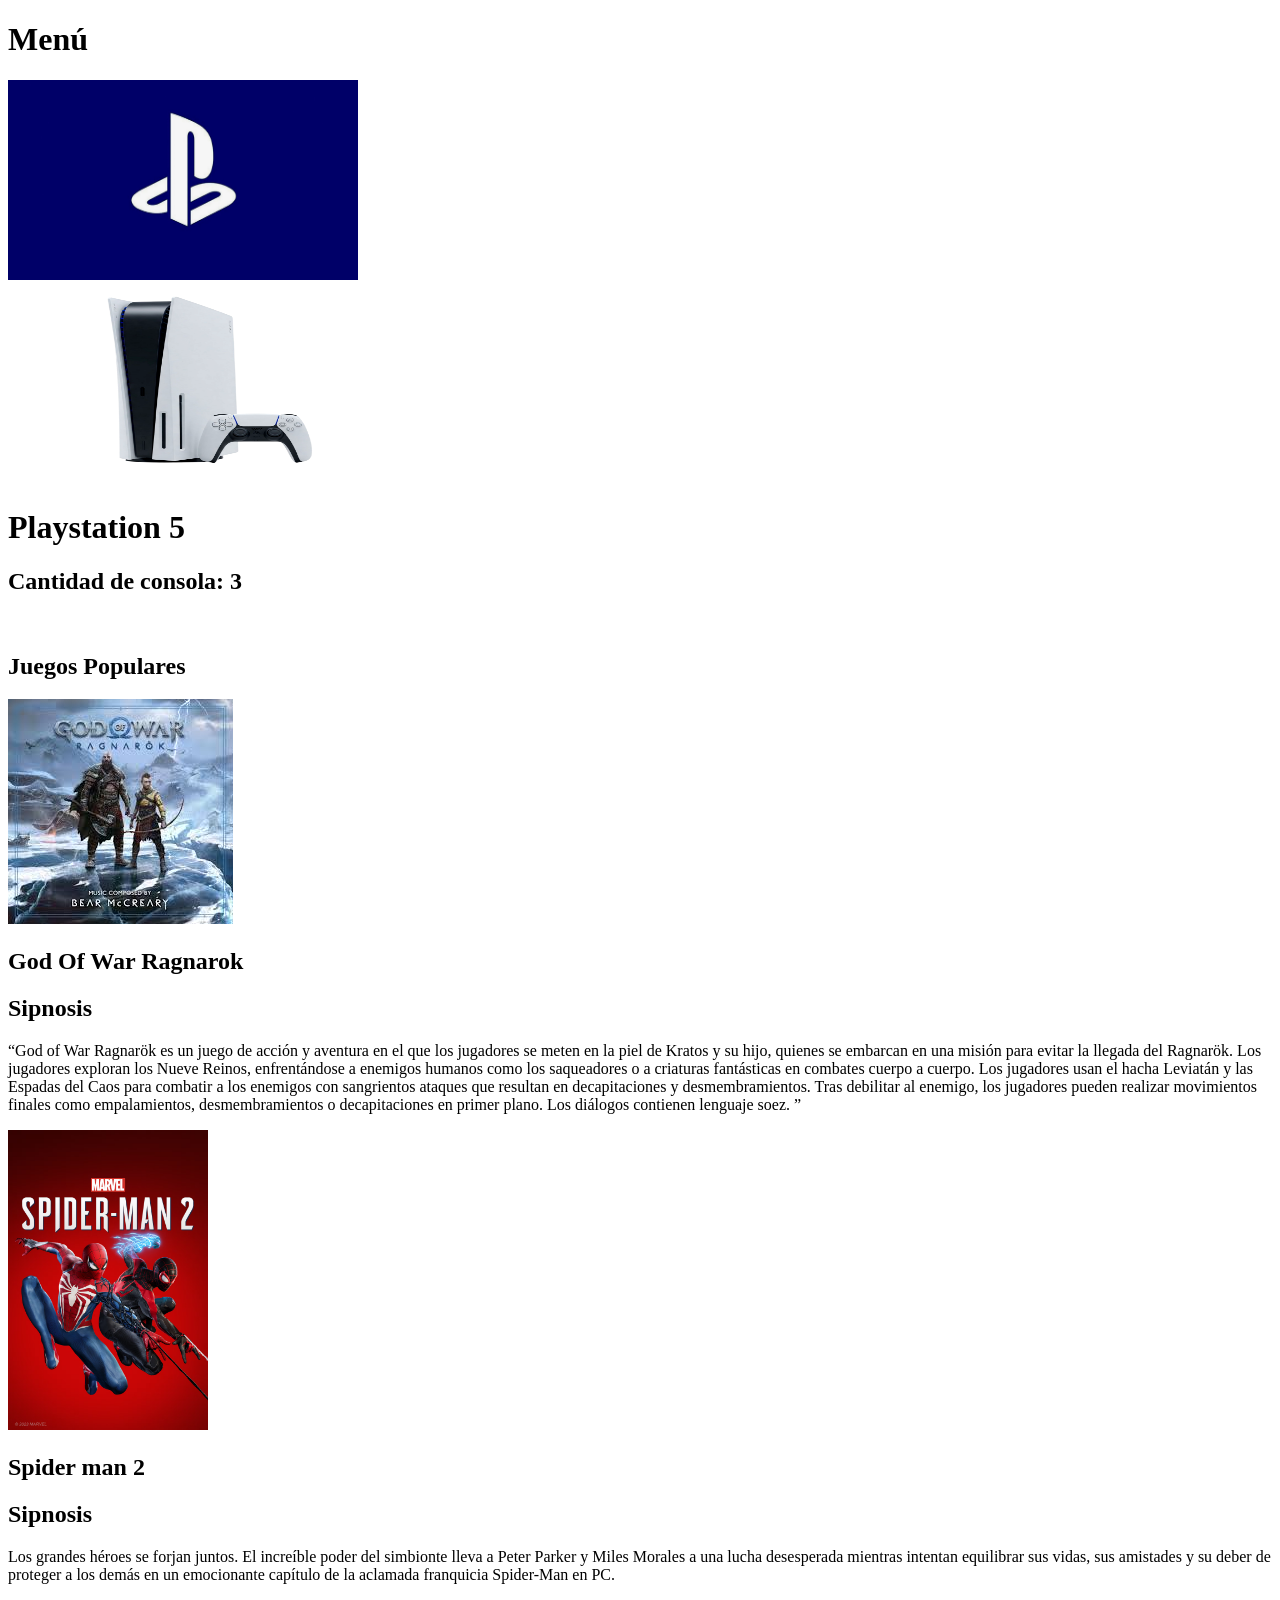
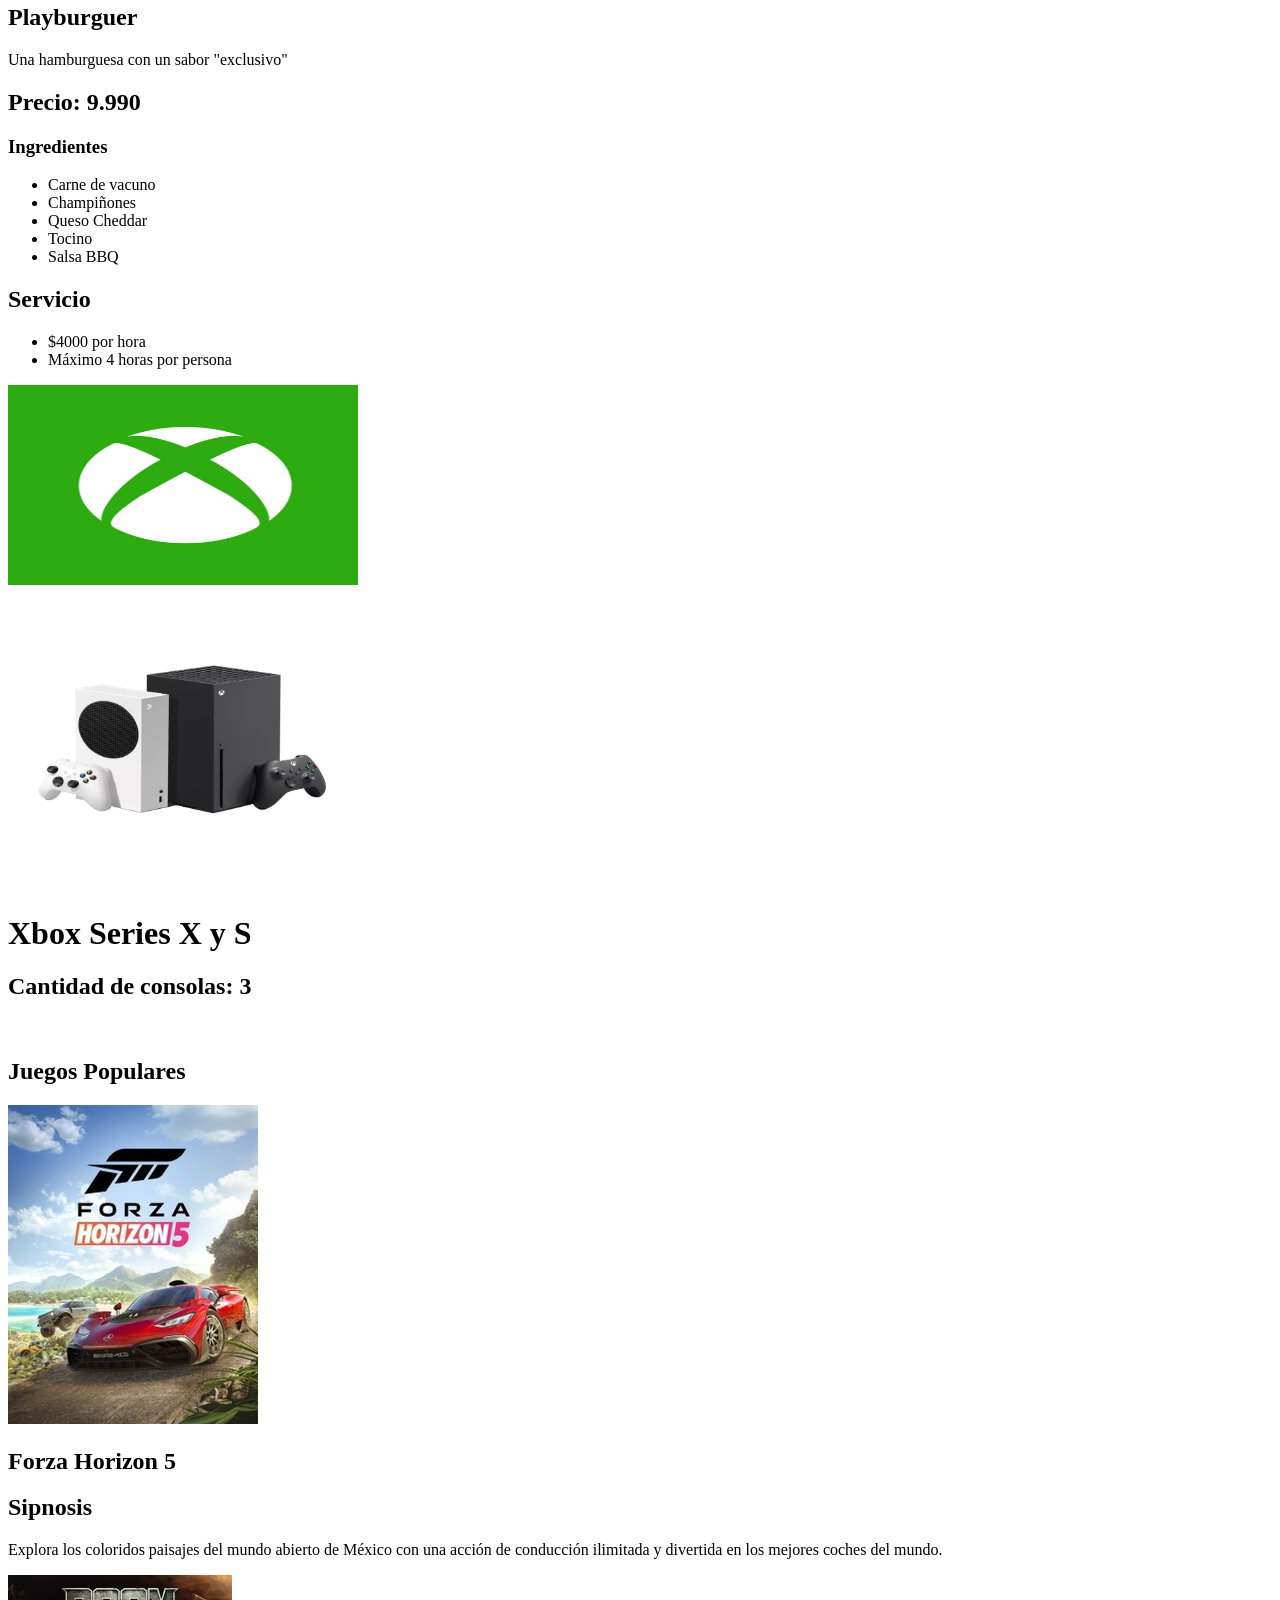
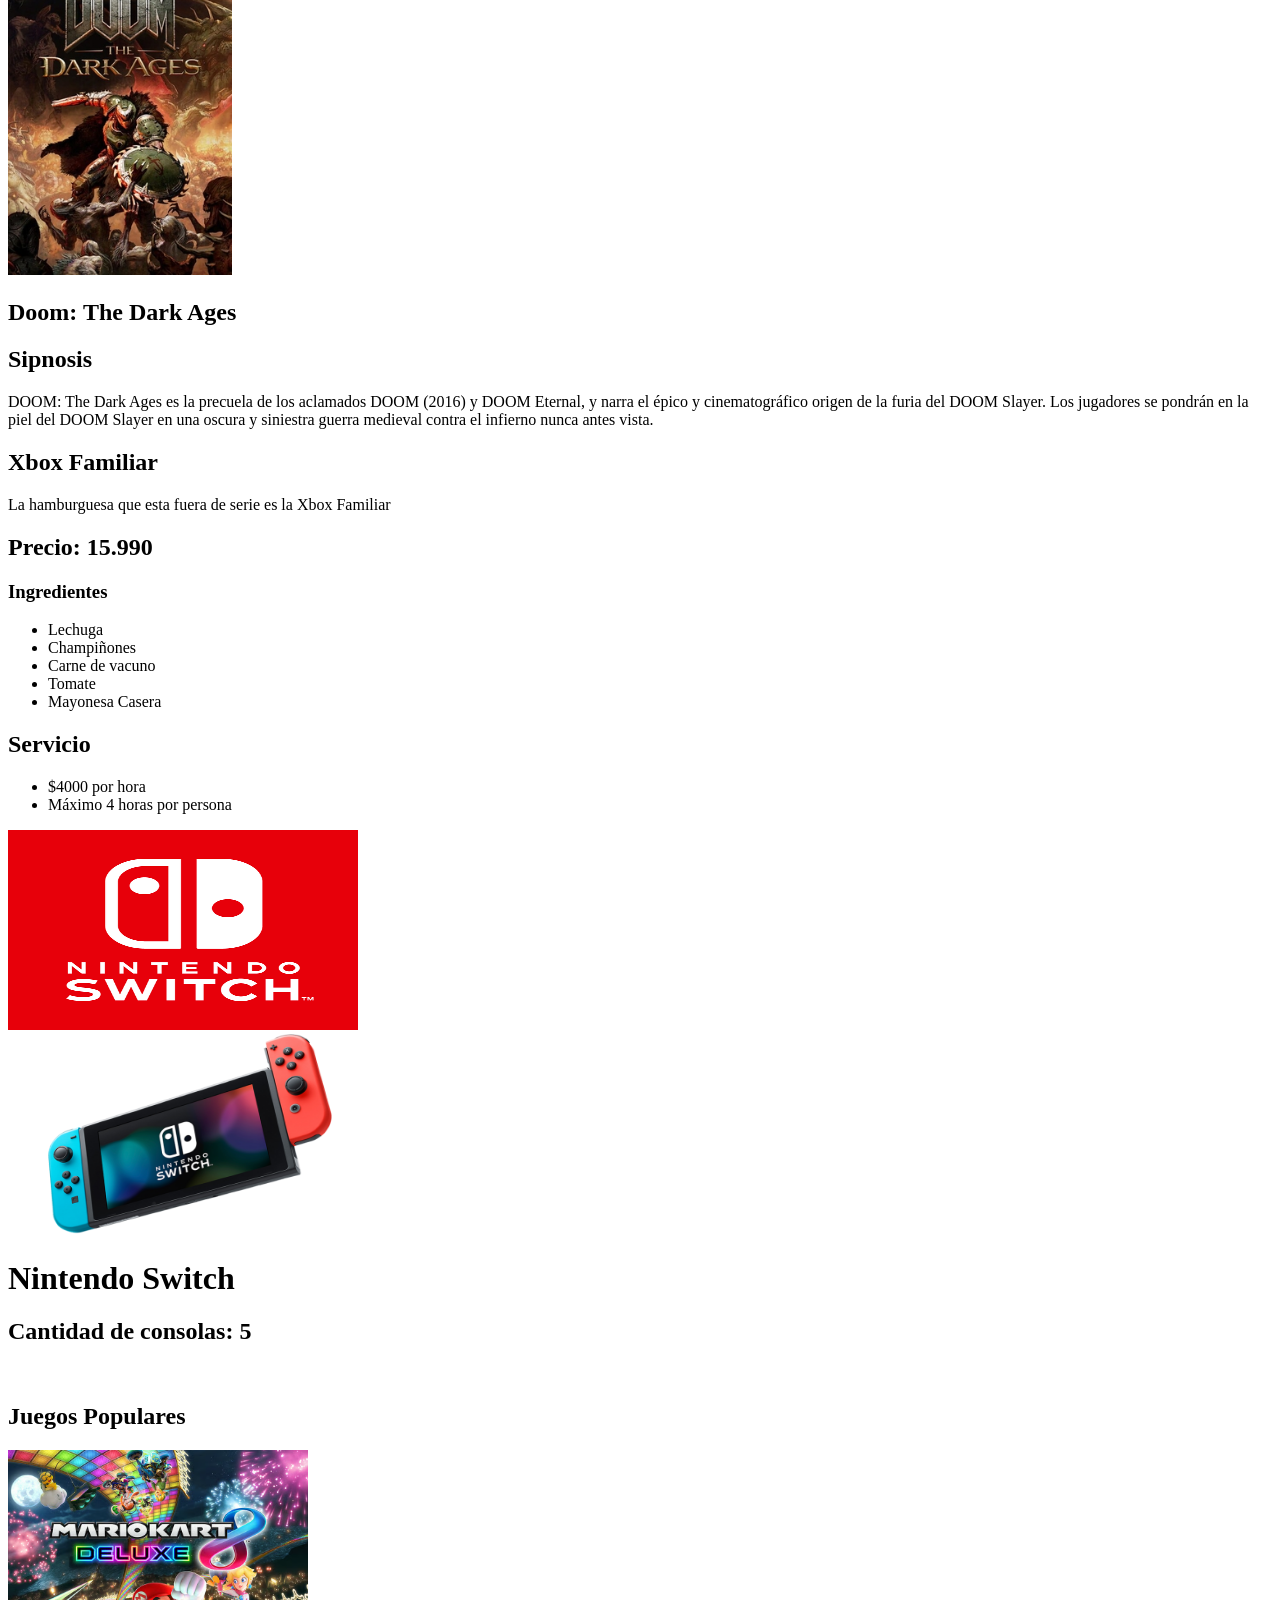
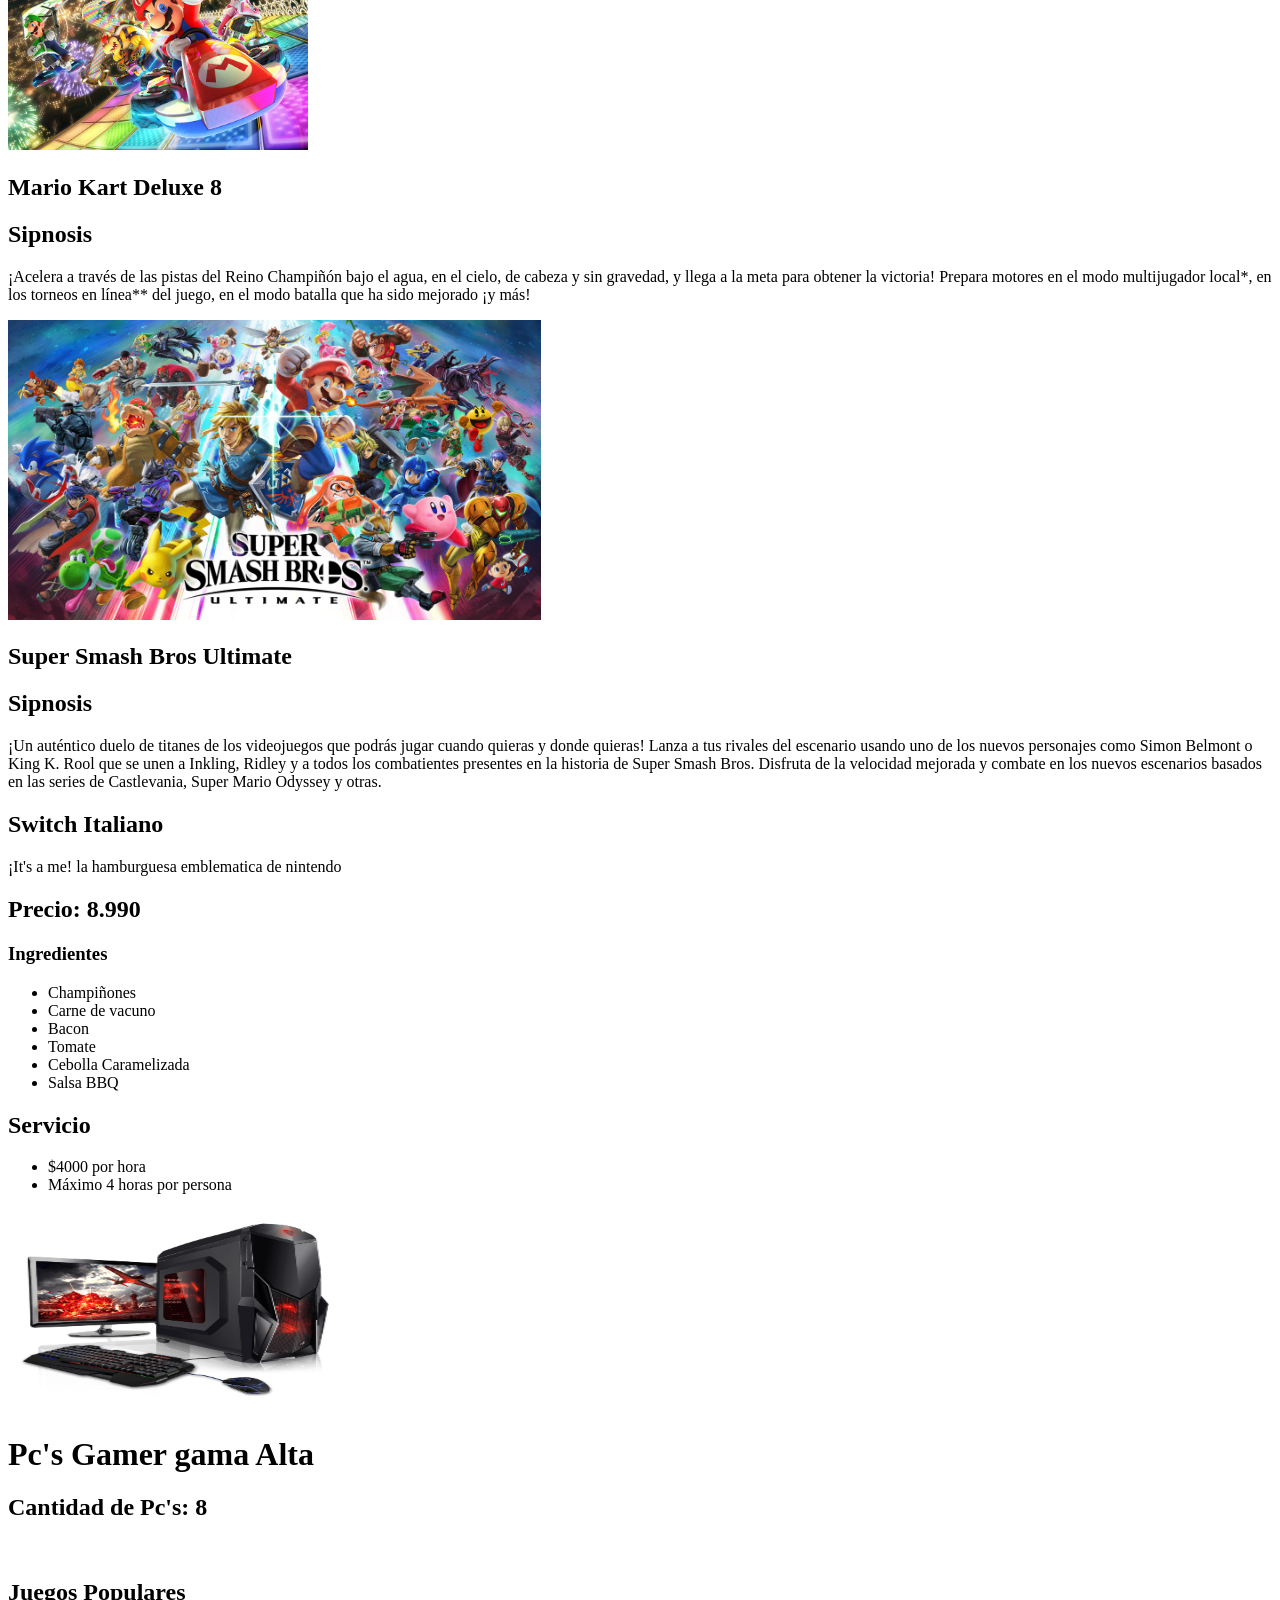
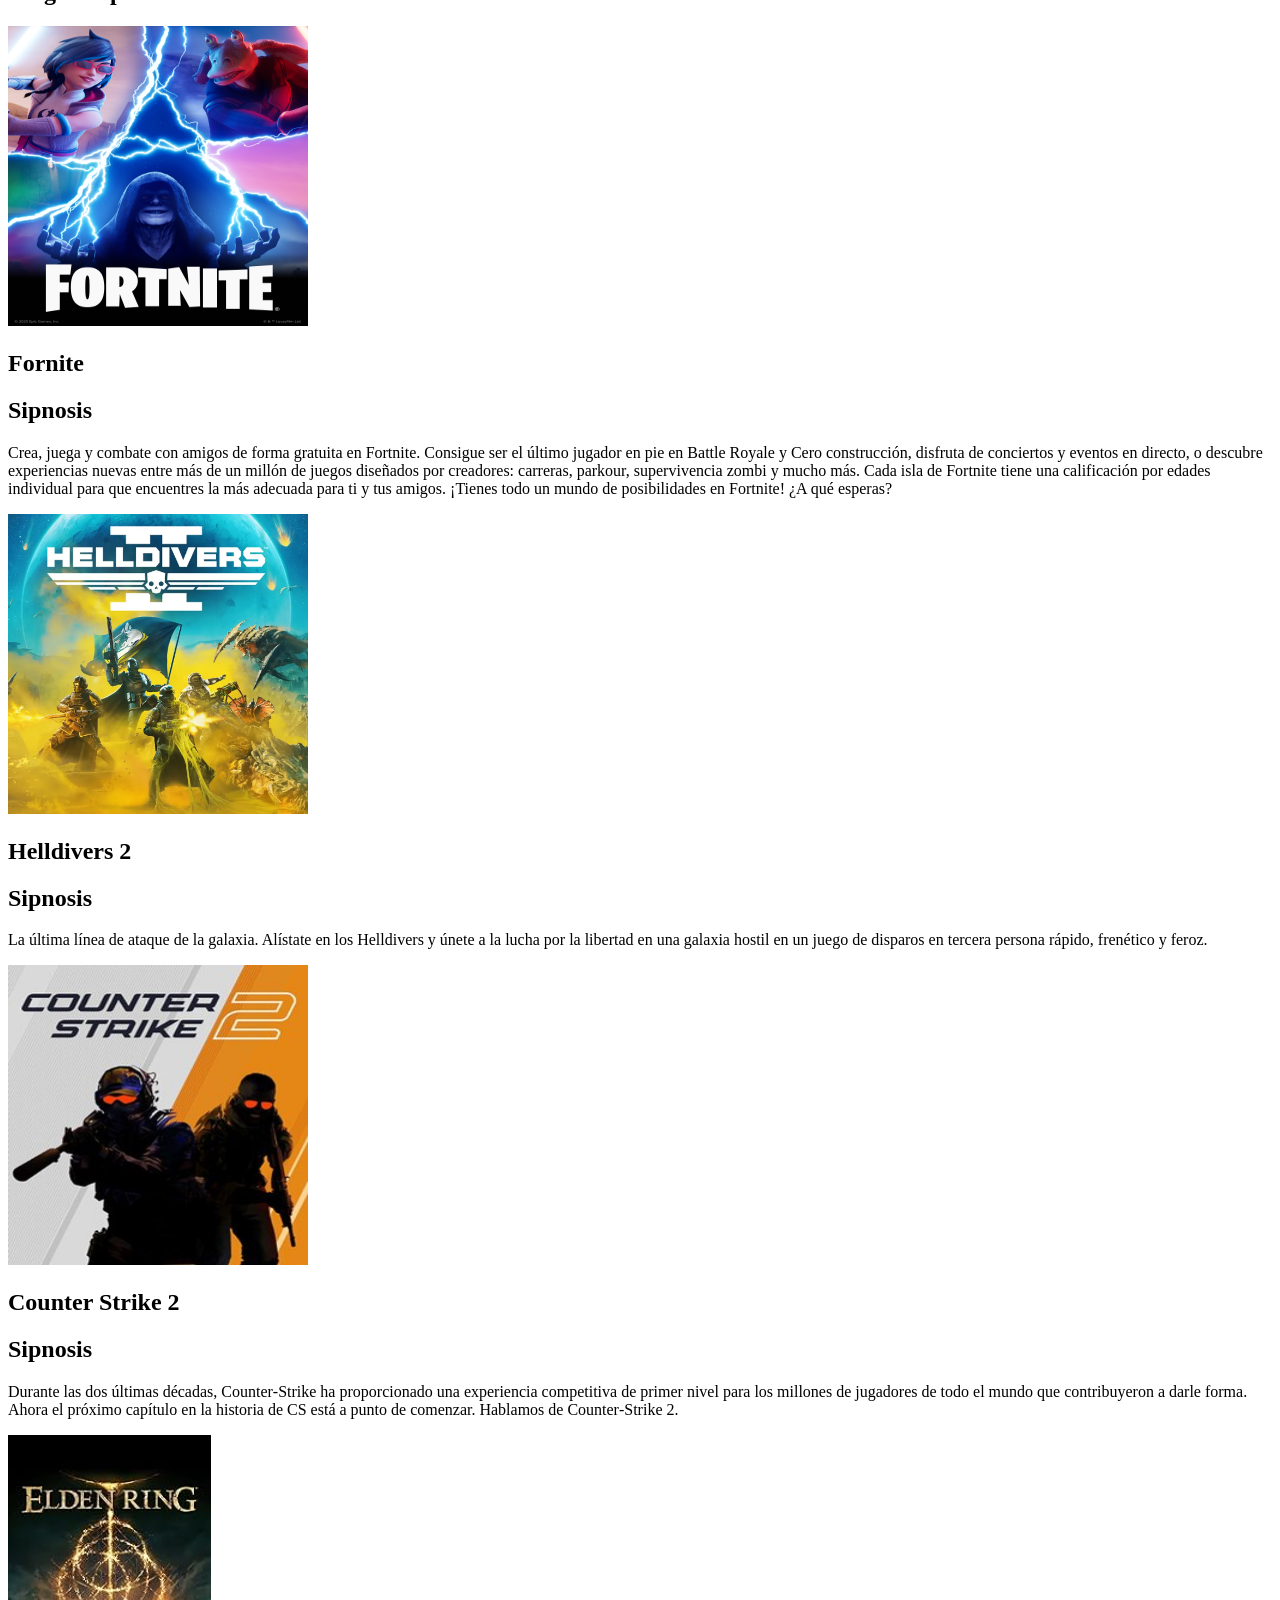
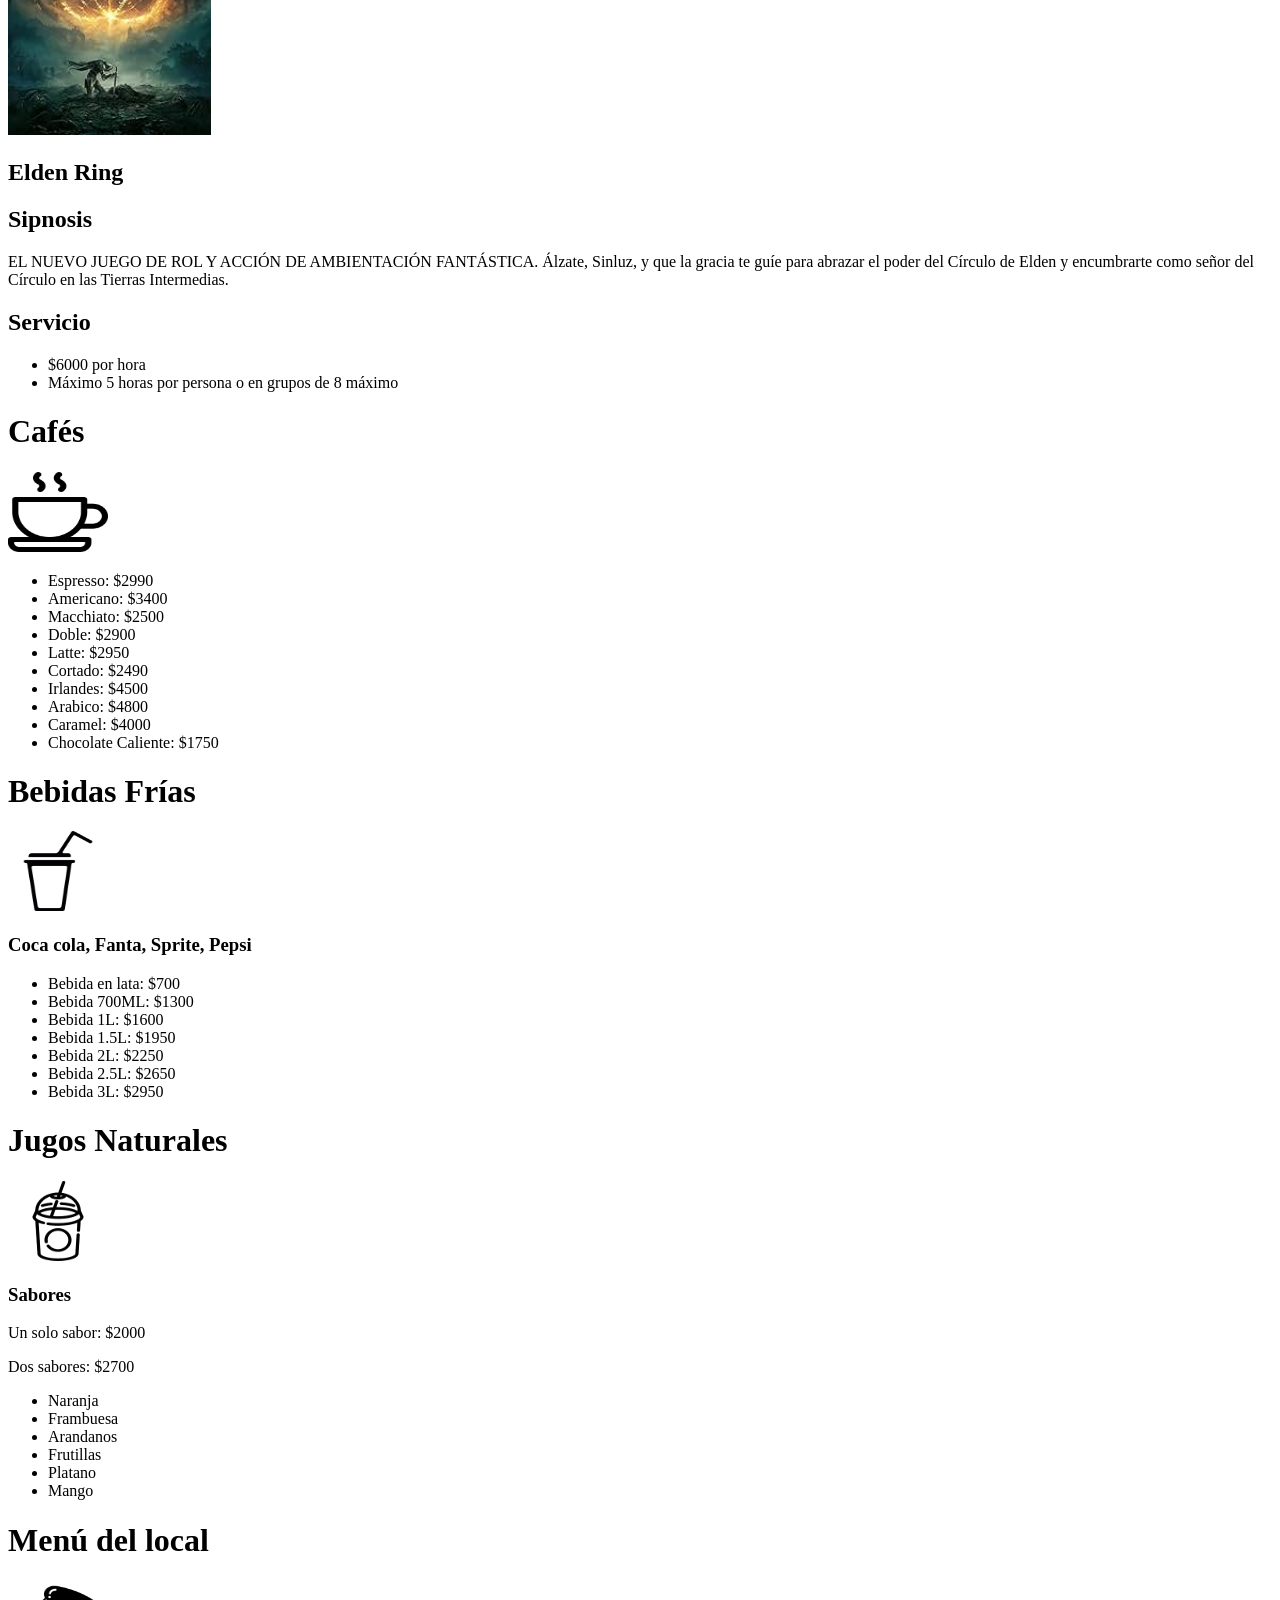
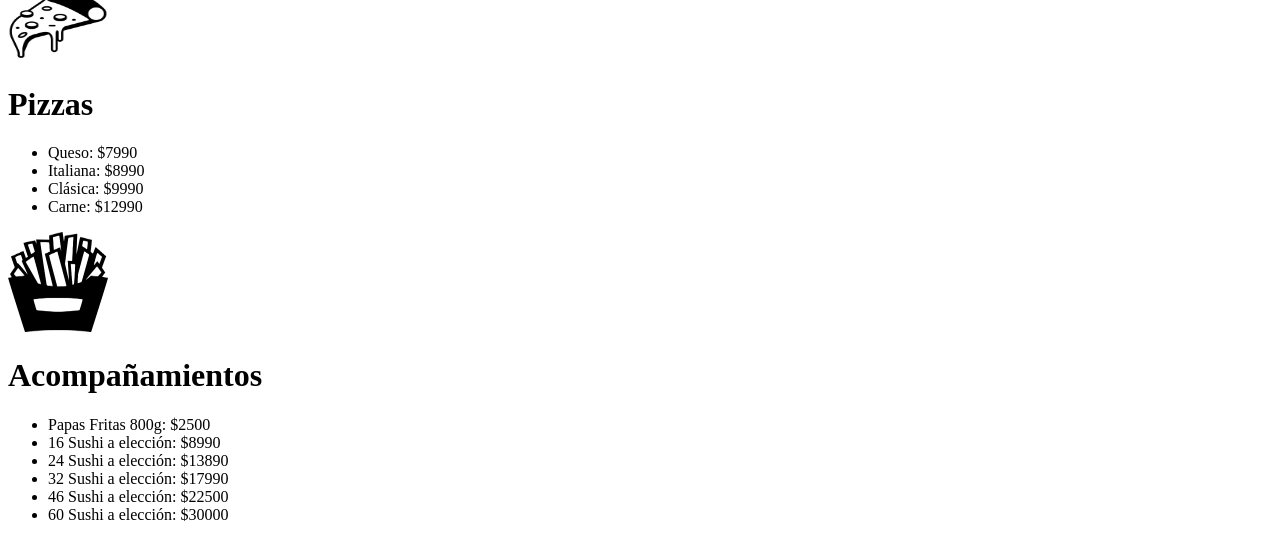
<file: B/B/trabajo3/paginaProductos.html>
<!DOCTYPE html>
<html lang="en">
<head>
    <meta charset="UTF-8">
    <meta name="viewport" content="width=device-width, initial-scale=1.0">
    <title> Productos</title>
</head>
<body>
    <h1> Menú </h1>
    <div>
     <img src="ImagenesMenu/ps-logo.webp" height="200" width="350">   <br>
     <img src="ImagenesMenu/—Pngtree—top quality playstation 5 console_20491841.png" height="200" width="350">
     <h1> Playstation 5</h1>
     <h2>Cantidad de consola: 3</h2>
     <br>
     <h2> Juegos Populares</h2>
       <img src="ImagenesMenu/images.jpg">
       <h2> God Of War Ragnarok</h2>
       <h2>Sipnosis</h2> <p>“God of War Ragnarök es un juego de acción y aventura en el que los jugadores se meten en la piel de Kratos y su hijo, 
        quienes se embarcan en una misión para evitar la llegada del Ragnarök. 
        Los jugadores exploran los Nueve Reinos, enfrentándose a enemigos humanos como los saqueadores o a criaturas fantásticas en combates cuerpo a cuerpo. 
        Los jugadores usan el hacha Leviatán y las Espadas del Caos para combatir a los enemigos con sangrientos ataques que resultan en decapitaciones y desmembramientos. Tras debilitar al enemigo, los jugadores pueden realizar movimientos finales como empalamientos, desmembramientos o decapitaciones en primer plano. Los diálogos contienen lenguaje soez. ”</p>
    
       <img src="ImagenesMenu/60eca3ac155247e21850c7d075d01ebf0f3f5dbf19ccd2a1.avif" height="300" widht="150">
       <h2> Spider man 2</h2>
       <h2>Sipnosis</h2> <p> Los grandes héroes se forjan juntos. El increíble poder del simbionte lleva a Peter Parker y Miles Morales a una lucha desesperada mientras intentan equilibrar sus vidas, sus amistades y su deber de proteger a los demás en un emocionante capítulo de la aclamada franquicia Spider-Man en PC.</p>
 
    <h2> Playburguer</h2>
    <p> Una hamburguesa con un sabor "exclusivo"</p>
  <h2> Precio: 9.990</h2>
    <h3>Ingredientes</h2>

  <ul>
    <li>Carne de vacuno</li>
    <li>Champiñones</li>
    <li>Queso Cheddar</li>
    <li>Tocino</li>
    <li>Salsa BBQ</li>
  </ul>  
  <h2>Servicio</h2>
<ul> 
    <li> $4000 por hora</li>
    <li> Máximo 4 horas por persona</li>
</ul>    

</div>

<div>
    <img src="ImagenesMenu/69af1b021e6fe4d37383f80cdaf0cc26.jpg" height="200" width="350">
    <br>
   <img src="ImagenesMenu/pngwing.com (1).png" height="300" width="350">
    <h1> Xbox Series X y S</h1>
     <h2>Cantidad de consolas: 3</h2>
     <br>
     <h2> Juegos Populares</h2>
       <img src="ImagenesMenu/Forza_Horizon_5_cover_art.jpg">
       <h2> Forza Horizon 5</h2>
       <h2>Sipnosis</h2> <p>Explora los coloridos paisajes del mundo abierto de México con una acción de conducción ilimitada y divertida en los mejores coches del mundo.</p>
    
       <img src="ImagenesMenu/DOOM,_The_Dark_Ages_Game_Cover.jpeg" height="300" widht="150">
       <h2> Doom: The Dark Ages</h2>
       <h2>Sipnosis</h2> <p>DOOM: The Dark Ages es la precuela de los aclamados DOOM (2016) y DOOM Eternal, y narra el épico y cinematográfico origen de la furia del DOOM Slayer. Los jugadores se pondrán en la piel del DOOM Slayer en una oscura y siniestra guerra medieval contra el infierno nunca antes vista.</p>


    <h2> Xbox Familiar</h2>
    <p> La hamburguesa que esta fuera de serie es la Xbox Familiar </p>
    <h2> Precio: 15.990</h2>
    <h3>Ingredientes</h2>

  <ul>
    <li>Lechuga</li>
    <li>Champiñones</li>
    <li>Carne de vacuno</li>
    <li>Tomate</li>
    <li>Mayonesa Casera </li>
  </ul>  
  <h2>Servicio</h2>
<ul> 
    <li> $4000 por hora</li>
    <li> Máximo 4 horas por persona</li>
</ul>    

</div>
<div>
    <img src="ImagenesMenu/600px-Nintendo_switch_logo.png" height="200" width="350"><br> 
    <img src="ImagenesMenu/pngegg.png" height="200" width="350"> 
    <h1> Nintendo Switch</h1>
     <h2> Cantidad de consolas: 5</h2>
     <br>
     <h2> Juegos Populares</h2>
       <img src="ImagenesMenu/nintendo-mario-kart-8-deluxe.avif" height="300" width="300">
       <h2> Mario Kart Deluxe 8 </h2>
       <h2>Sipnosis</h2> <p>¡Acelera a través de las pistas del Reino Champiñón bajo el agua, en el cielo, de cabeza y sin gravedad, y llega a la meta para obtener la victoria! Prepara motores en el modo multijugador local*, en los torneos en línea** del juego, en el modo batalla que ha sido mejorado ¡y más!</p>
    
       <img src="ImagenesMenu/ac4d1fc9824876ce756406f0525d50c57ded4b2a666f6dfe40a6ac5c3563fad9.avif" height="300" widht="150">
       <h2> Super Smash Bros Ultimate</h2>
       <h2>Sipnosis</h2> <p>¡Un auténtico duelo de titanes de los videojuegos que podrás jugar cuando quieras y donde quieras! Lanza a tus rivales del escenario usando uno de los nuevos personajes como Simon Belmont o King K. Rool que se unen a Inkling, Ridley y a todos los combatientes presentes en la historia de Super Smash Bros. Disfruta de la velocidad mejorada y combate en los nuevos escenarios basados en las series de Castlevania, Super Mario Odyssey y otras.</p>
 
    <h2> Switch Italiano</h2>
    <p> ¡It's a me! la hamburguesa emblematica de nintendo</p>
    <h2> Precio: 8.990</h2>
    <h3>Ingredientes</h2>

  <ul>
    <li>Champiñones</li>
    <li>Carne de vacuno</li>
    <li>Bacon</li>
    <li>Tomate</li>
    <li>Cebolla Caramelizada</li>
    <li> Salsa BBQ </li>
  </ul>  
  <h2>Servicio</h2>
<ul> 
    <li> $4000 por hora</li>
    <li> Máximo 4 horas por persona</li>
</ul>   

</div> 
<div>
     <img src="ImagenesMenu/pngwing.com (2).png" height="200" width="350"><br> 

    <h1> Pc's Gamer gama Alta</h1>
     <h2> Cantidad de Pc's: 8</h2>
     <br>
     <h2> Juegos Populares</h2>
       <img src="ImagenesMenu/FNBR_35-00_C6MS1_EGS_Launcher_KeyArt_FN_Blade_1200x1600_1200x1600-e719f30dab7ce36061140a7564119448.jpg" height="300" width="300">
       <h2> Fornite </h2>
       <h2>Sipnosis</h2> <p>Crea, juega y combate con amigos de forma gratuita en Fortnite. Consigue ser el último jugador en pie en Battle Royale y Cero construcción, disfruta de conciertos y eventos en directo, o descubre experiencias nuevas entre más de un millón de juegos diseñados por creadores: carreras, parkour, supervivencia zombi y mucho más. Cada isla de Fortnite tiene una calificación por edades individual para que encuentres la más adecuada para ti y tus amigos. ¡Tienes todo un mundo de posibilidades en Fortnite! ¿A qué esperas?</p>
    
       <img src="ImagenesMenu/1079.webp" height="300" widht="150">
       <h2>Helldivers 2</h2>
       <h2>Sipnosis</h2> <p>La última línea de ataque de la galaxia. Alístate en los Helldivers y únete a la lucha por la libertad en una galaxia hostil en un juego de disparos en tercera persona rápido, frenético y feroz.</p>
  
       <img src="ImagenesMenu/CS2_Cover_Art.jpg" height="300" width="300">
       <h2> Counter Strike 2 </h2>
       <h2>Sipnosis</h2> <p>Durante las dos últimas décadas, Counter‑Strike ha proporcionado una experiencia competitiva de primer nivel para los millones de jugadores de todo el mundo que contribuyeron a darle forma. Ahora el próximo capítulo en la historia de CS está a punto de comenzar. Hablamos de Counter‑Strike 2.</p>
    
       <img src="ImagenesMenu/MV5BZGQxMjYyOTUtNjYyMC00NzdmLWI4YmYtMDhiODU3Njc5ZDJkXkEyXkFqcGc@._V1_QL75_UX190_CR0,2,190,281_.jpg" height="300" widht="150">
       <h2>Elden Ring</h2>
       <h2>Sipnosis</h2> <p>EL NUEVO JUEGO DE ROL Y ACCIÓN DE AMBIENTACIÓN FANTÁSTICA. Álzate, Sinluz, y que la gracia te guíe para abrazar el poder del Círculo de Elden y encumbrarte como señor del Círculo en las Tierras Intermedias.</p>
 

  <h2>Servicio</h2>
<ul> 
    <li> $6000 por hora</li>
    <li> Máximo 5 horas por persona o en grupos de 8 máximo</li>
</ul>   
</div>
<h1>Cafés </h1>
<div>
    <img src="ImagenesMenu/2311922.png" height="80" width="100"> 

   <ul>
    <li> Espresso: $2990</li>
    <li> Americano: $3400</li>
    <li> Macchiato: $2500 </li>
<li> Doble: $2900</li>
<li> Latte: $2950</li>
<li> Cortado: $2490</li>
<li> Irlandes: $4500</li>
<li> Arabico: $4800 </li>
<li> Caramel: $4000</li>
<li> Chocolate Caliente: $1750</li>

</ul> 

</div>
<h1>Bebidas Frías</h1>
<img src="ImagenesMenu/12715.png" height="80" width="100">

<h3>Coca cola, Fanta, Sprite, Pepsi</h3>
<div> 
    <ul>
        <li>Bebida en lata: $700 </li>
        <li>Bebida 700ML: $1300</li>
        <li>Bebida 1L: $1600 </li>
        <li>Bebida 1.5L: $1950</li>
        <li>Bebida 2L: $2250</li>
        <li> Bebida 2.5L: $2650</li>
        <li> Bebida 3L: $2950</li>
        
    </ul>
   <h1>Jugos Naturales</h1>
    <img src="ImagenesMenu/klipartz.com (2).png" height="80" width="100"> 
    <h3>Sabores</h3>
    <p> Un solo sabor: $2000</p>
    <p>Dos sabores: $2700</p>
    <ul> 
        <li>Naranja</li>
        <li>Frambuesa</li>
        <li>Arandanos</li>
        <li> Frutillas</li>
        <li> Platano</li>
        <li> Mango</li>
    </ul>
</div>
<h1>Menú del local</h1>
<img src="ImagenesMenu/pizza_icon_131067.png" height="80" width="100">
<h1>Pizzas</h1>
<ul> 
    <li>Queso: $7990 </li>
    <li>Italiana: $8990</li>
    <li> Clásica: $9990</li>
    <li>Carne: $12990</li>
</ul>
<img src="ImagenesMenu/klipartz.com (3).png" height="100" width="100">
<h1>Acompañamientos</h1>
<ul>
    <li>Papas Fritas 800g: $2500</li>
    <li>16 Sushi a elección: $8990</li>
    <li>24 Sushi a elección: $13890</li>
    <li> 32 Sushi a elección: $17990</li>
    <li> 46 Sushi a elección: $22500</li>
    <li> 60 Sushi a elección: $30000</li>
</ul>

</body>
<footer>

</footer>
</html>
</file>
<file: B/trabajo3/css.css>
/* General */
body {
    font-family: 'Segoe UI', Tahoma, Geneva, Verdana, sans-serif;
    background-color: #fdfaf6;
    color: #1e1e1e;
    margin: 0;
    padding: 0;
    display: flex;
    justify-content: center;
    align-items: center;
    min-height: 100vh;
}


html, body {
  height: 100%;
  margin: 0;
  padding: 0;
  display: flex;
  flex-direction: column;
}


body {
  justify-content: space-between;
}

.container {
    width: 90%;
    max-width: 1000px;
    background-color: #ffffff;
    box-shadow: 0 0 20px rgba(0,0,0,0.1);
    border-radius: 12px;
    padding: 40px 30px;
    text-align: center; 
}


.carousel-section {
  margin-bottom: 60px;
}

.carousel {
  position: relative;
  width: 300px;
  margin: 0 auto;
  overflow: hidden;
  border: 2px solid #ccc;
  border-radius: 10px;
  background-color: #fff;
}

.carousel-track {
  display: flex;
  transition: transform 0.5s ease;
}

.slide {
  min-width: 300px;
  padding: 10px;
  box-sizing: border-box;
}

.slide img {
  width: 100%;
  height: 180px;
  object-fit: cover;
  border-radius: 10px;
}

button.prev, button.next {
  position: absolute;
  top: 50%;
  transform: translateY(-50%);
  background-color: rgba(0,0,0,0.5);
  color: #fff;
  border: none;
  padding: 10px 14px;
  cursor: pointer;
  font-size: 18px;
  border-radius: 50%;
}

button.prev { left: 10px; }
button.next { right: 10px; }

button:hover {
  background-color: #333;
}

header h1 {
    color: #3e2723;
    font-size: 3em;
    margin-bottom: 10px;
}

header h2 {
    color: #795548;
    font-size: 2em;
    margin-bottom: 30px;
}

.site-header {
    background-color: #fff;
    padding: 20px 40px;
    border-bottom: 2px solid #d7ccc8;
    margin-bottom: 40px;
    width: 100%;
    box-sizing: border-box;
    position: relative;
}

.header-content {
    display: flex;
    align-items: center;
    position: relative;
}

.logo {
    width: 100px;
    height: 100px;
    object-fit: contain;
    position: absolute;
    border-radius: 60px;
    left: 40px; /* Alineado a la izquierda */
}

.header-text {
    flex: 1;
    text-align: center;
    margin-left: 60px; /* Espacio para que el logo no lo tape */
}

.header-text h1 {
    margin: 0;
    font-size: 2.5em;
    color: #3e2723;
}

.header-text p {
    margin: 5px 0 0;
    font-size: 1.1em;
    color: #5d4037;
}

.section {
    margin-bottom: 40px;
}

.section h2 {
    color: #4e342e;
    font-size: 1.8em;
    border-bottom: 2px solid #d7ccc8;
    padding-bottom: 10px;
    margin-bottom: 20px;
}

.section p {
    font-size: 1.2em;
    line-height: 1.6;
    color: #333;
    margin: 15px auto;
    max-width: 800px;
}


a {
    color: #4e342e;
    font-weight: bold;
    text-decoration: none;
}

a:hover {
    color: #d84315;
    text-decoration: underline;
}

iframe {
    border: 4px solid #5d4037;
    border-radius: 10px;
    width: 100%;
    max-width: 1200px;
    height: 600px;    
    display: block;
    margin: 40px auto;
}

.wide-map iframe {
    max-width: 1200px;
    height: 600px;
}


.about-container {
    display: flex;
    flex-direction: column;
    align-items: center;
    justify-content: center;
    margin: 60px auto;
}

.site-footer {
  width: 100vw; 
  background-color: #3e2723;
  color: #ffffff;
  padding: 30px 20px;
  margin-top: 60px;
  text-align: center;
  box-sizing: border-box;
  position: relative;
  left: 0;
}

.footer-content {
  max-width: 1200px;
  margin: 0 auto;
}

.footer-nav a {
  color: #ffffff;
  margin: 0 10px;
  text-decoration: none;
  font-weight: bold;
}

.footer-nav a:hover {
  text-decoration: underline;
  color: #ffcc80;
}

@media (max-width: 768px) {
    header h1 {
        font-size: 2.2em;
    }

    header h2 {
        font-size: 1.5em;
    }

    .section h2 {
        font-size: 1.5em;
    }

    .section p, ul {
        font-size: 1em;
    }

    iframe {
        height: 300px;
    }
}
</file>
